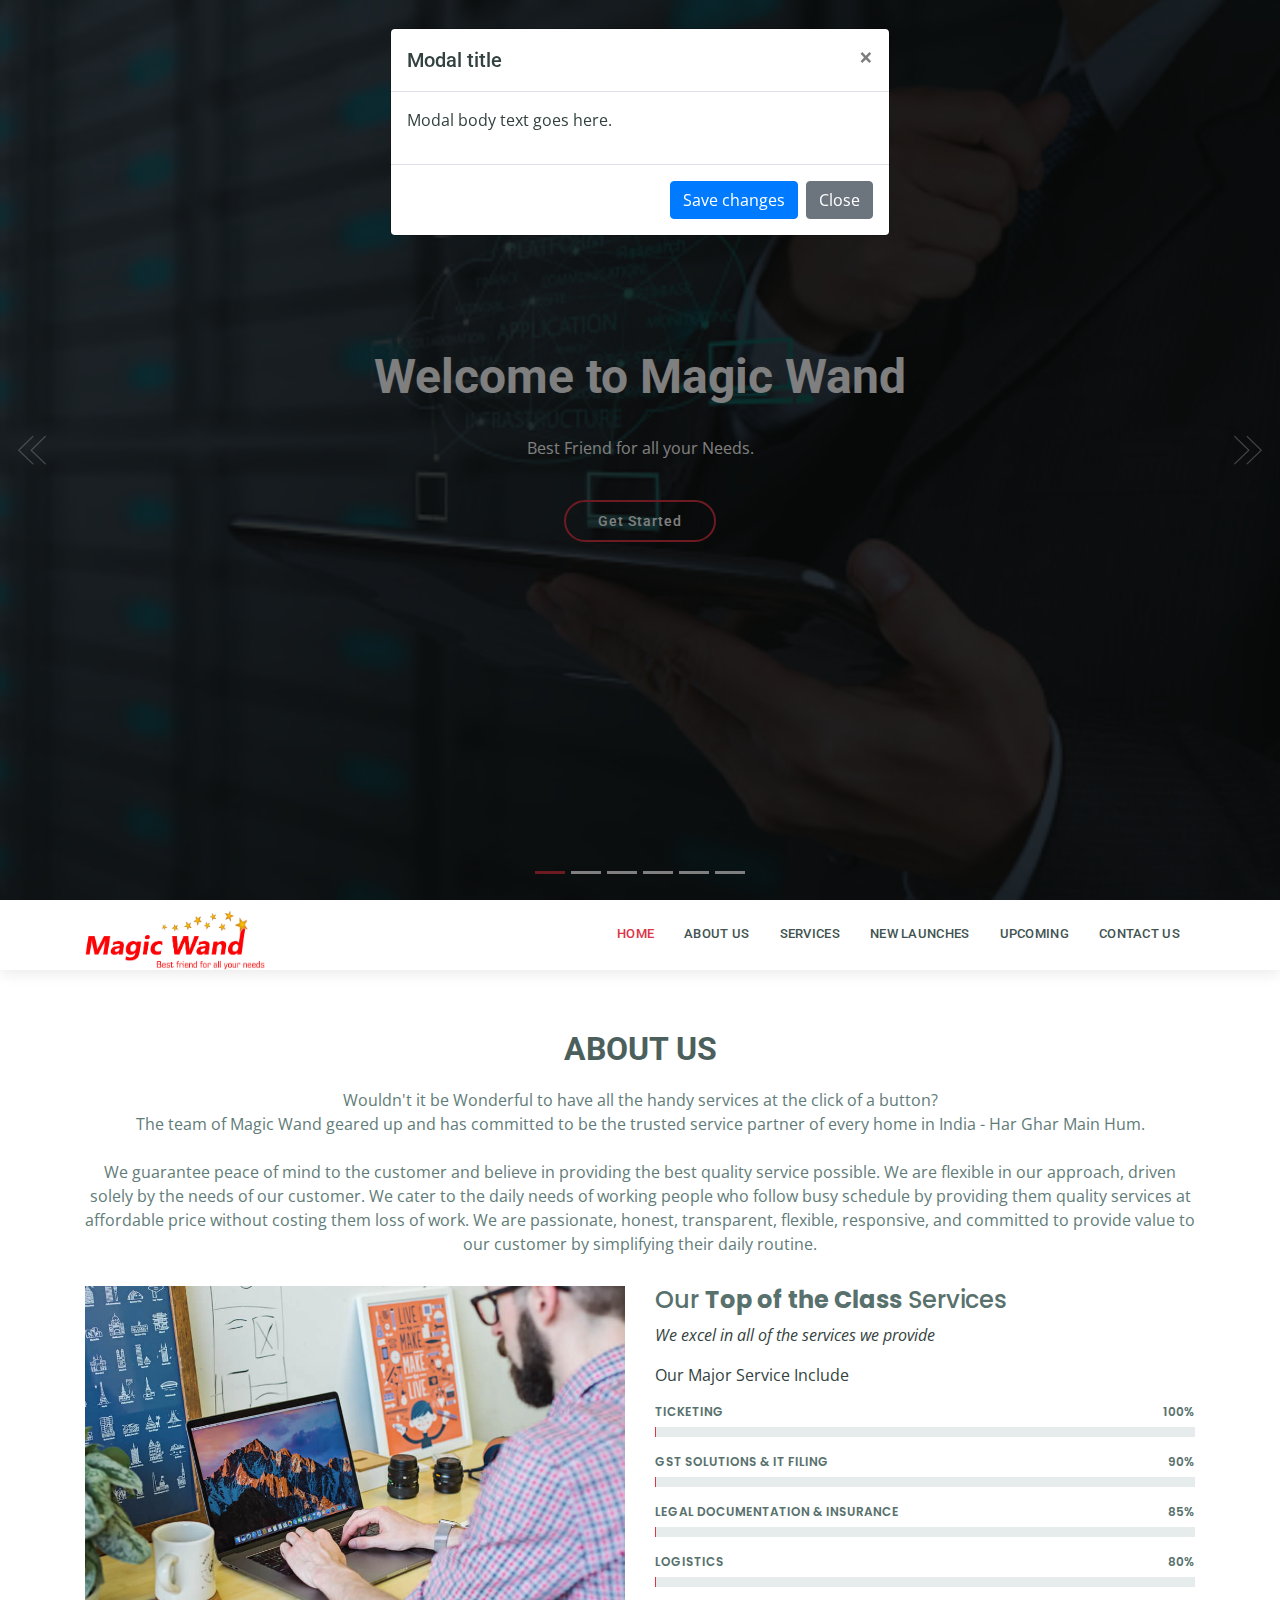
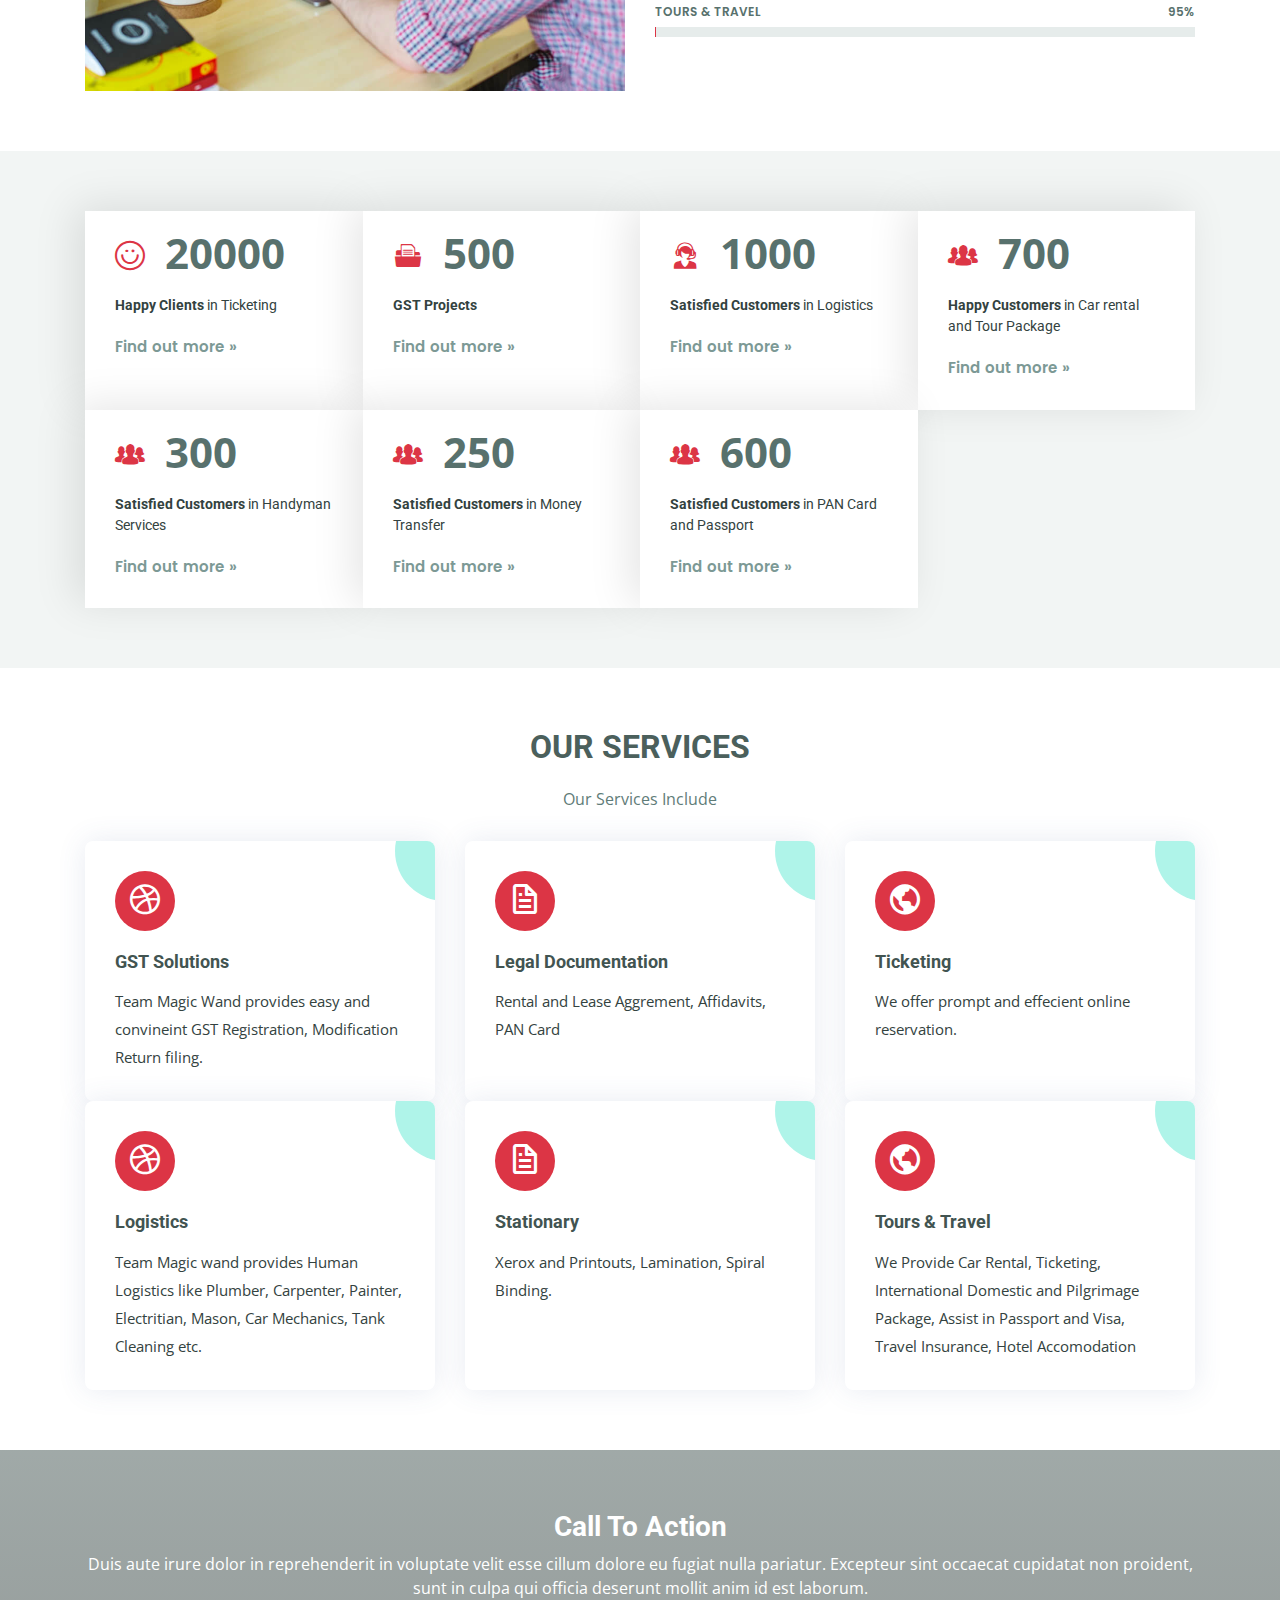
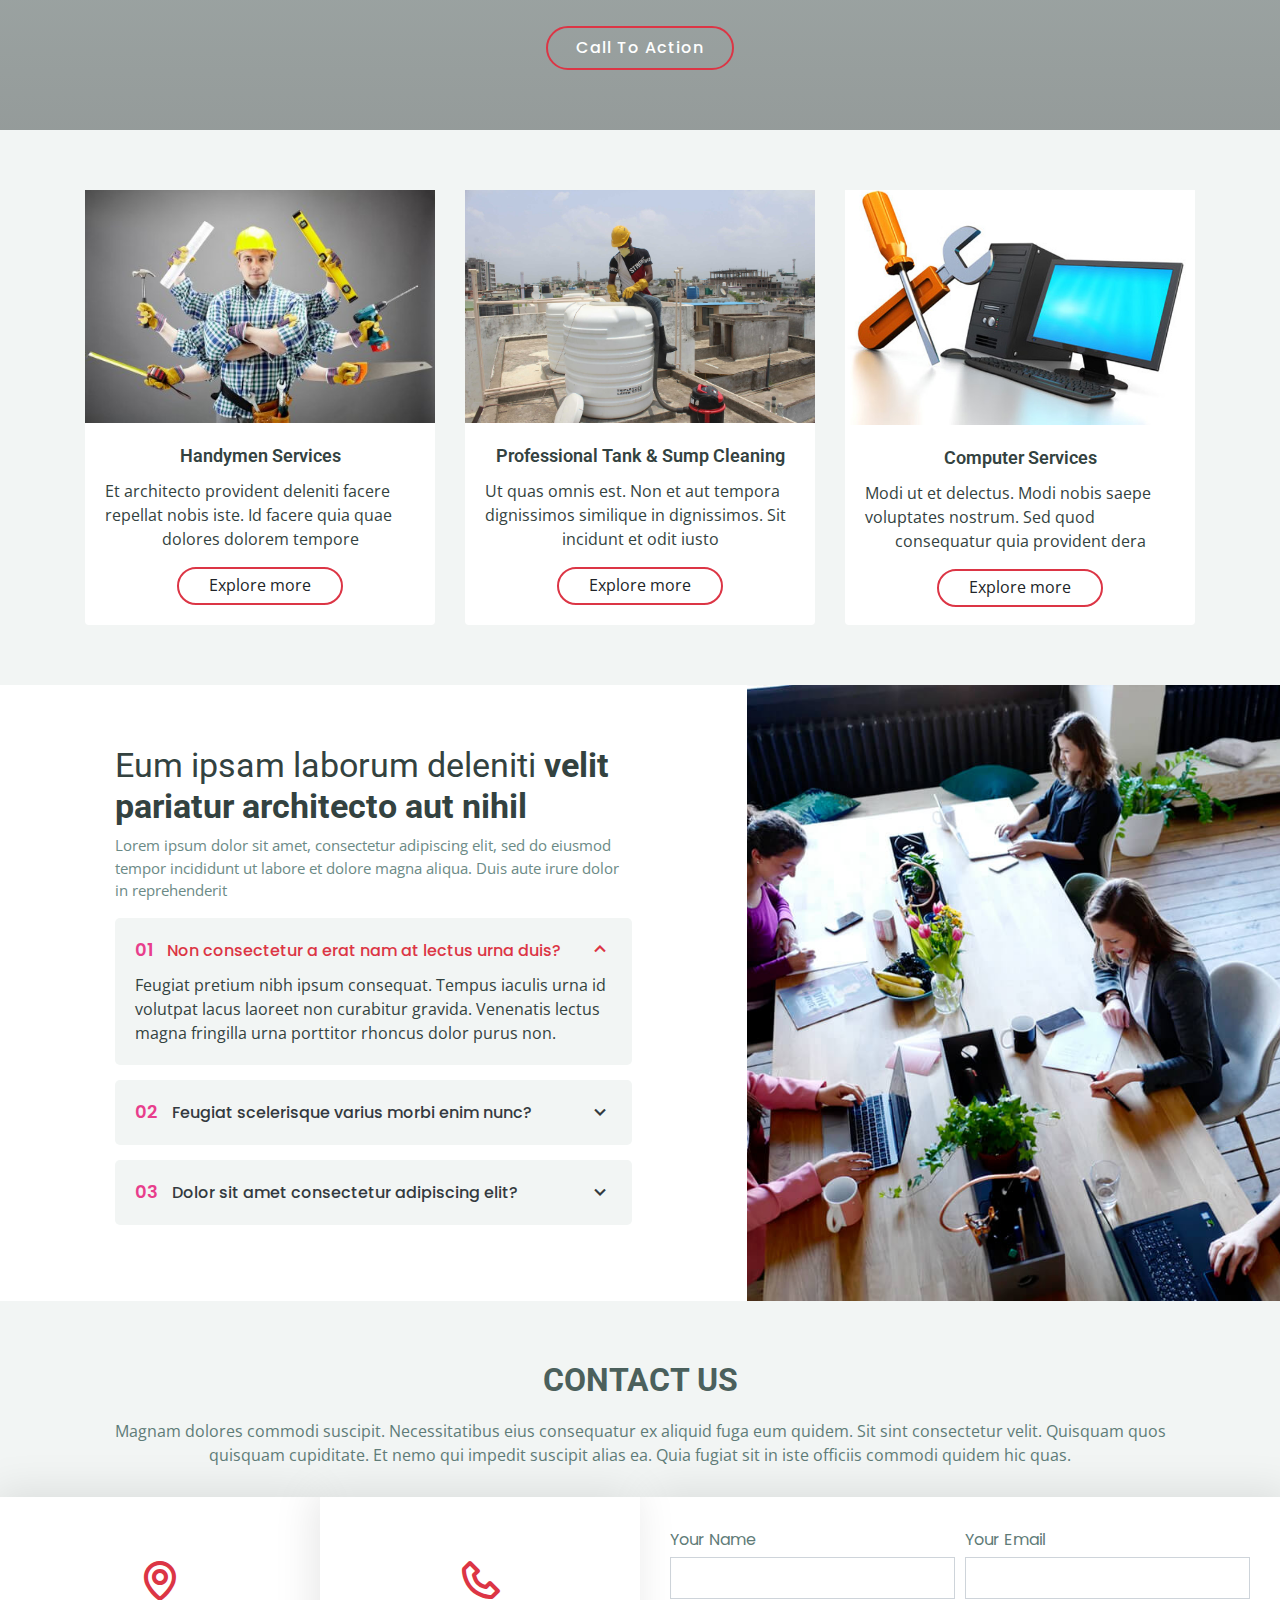
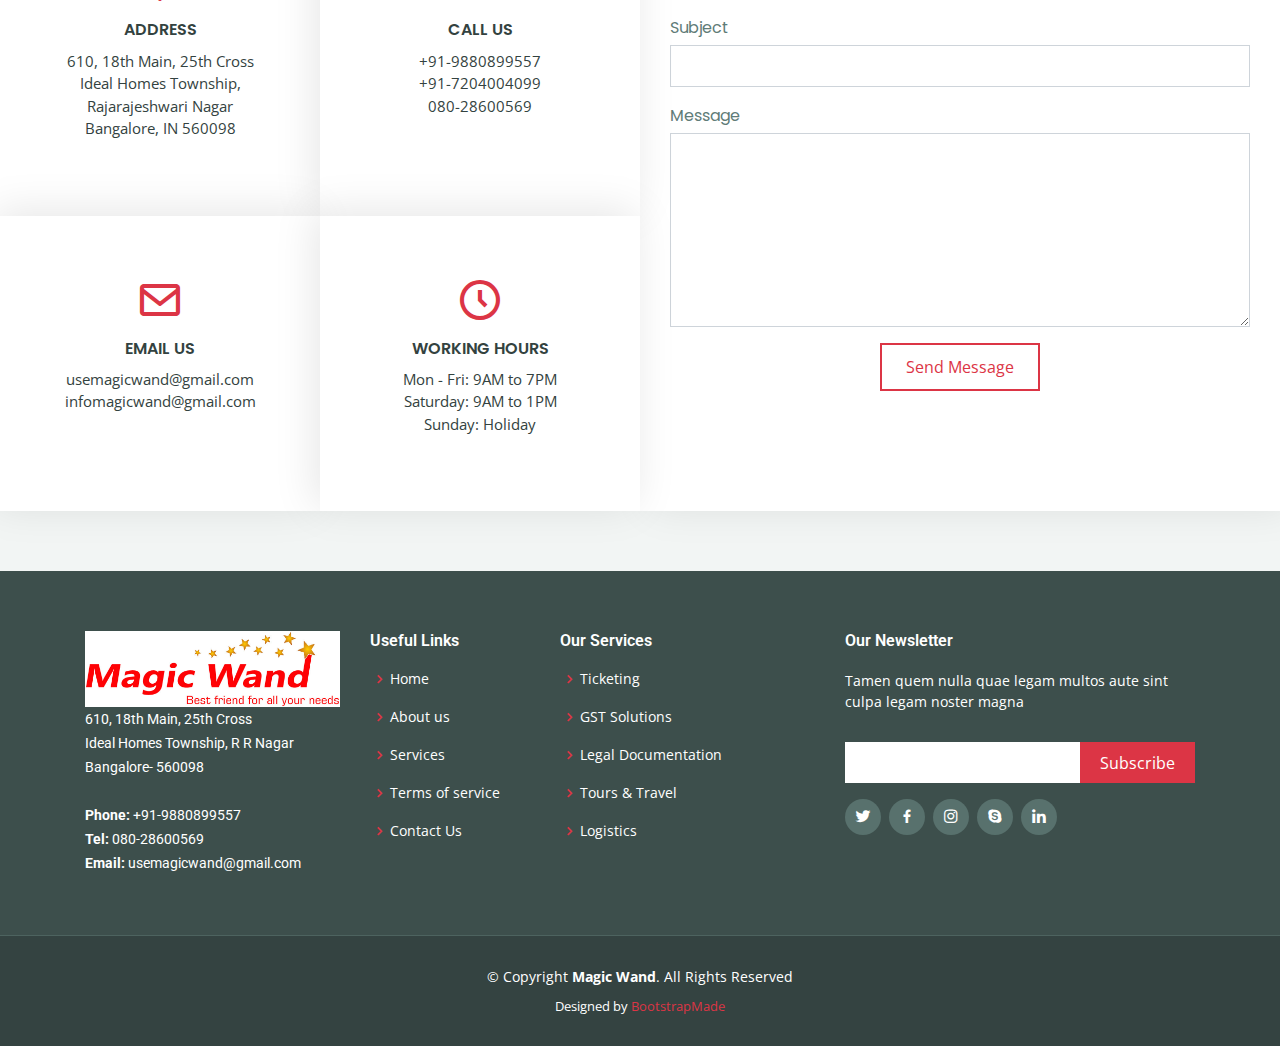
<file: index.html>
<!DOCTYPE html>
<html lang="en">

<head>
  <meta charset="utf-8">
  <meta content="width=device-width, initial-scale=1.0" name="viewport">

  <title>Magic Wand - Index</title>
  <meta content="" name="descriptison">
  <meta content="" name="keywords">

  <!-- Favicons -->
  <link href="assets/img/mw-logo-icon.png" rel="icon">
  <link href="assets/img/mw-logo-icon.png" rel="apple-touch-icon">

  <!-- Google Fonts -->
  <link href="https://fonts.googleapis.com/css?family=Open+Sans:300,300i,400,400i,600,600i,700,700i|Roboto:300,300i,400,400i,500,500i,700,700i|Poppins:300,300i,400,400i,500,500i,600,600i,700,700i" rel="stylesheet">

  <!-- Vendor CSS Files -->
  <link href="assets/vendor/bootstrap/css/bootstrap.min.css" rel="stylesheet">
  <link href="assets/vendor/icofont/icofont.min.css" rel="stylesheet">
  <link href="assets/vendor/boxicons/css/boxicons.min.css" rel="stylesheet">
  <link href="assets/vendor/animate.css/animate.min.css" rel="stylesheet">
  <link href="assets/vendor/venobox/venobox.css" rel="stylesheet">

  <!-- Template Main CSS File -->
  <link href="assets/css/style.css" rel="stylesheet">

  <!-- =======================================================
  * Template Name: Shuffle - v2.0.0
  * Template URL: https://bootstrapmade.com/bootstrap-3-one-page-template-free-shuffle/
  * Author: BootstrapMade.com
  * License: https://bootstrapmade.com/license/
  ======================================================== -->
</head>

<body>
      <!--Auto Pop Up-->
      <div class="modal" id="myModal" tabindex="-1" role="dialog">
        <div class="modal-dialog" role="document">
          <div class="modal-content">
            <div class="modal-header">
              <h5 class="modal-title">Modal title</h5>
              <button type="button" class="close" data-dismiss="modal" aria-label="Close">
                <span aria-hidden="true">&times;</span>
              </button>
            </div>
            <div class="modal-body">
              <p>Modal body text goes here.</p>
            </div>
            <div class="modal-footer">
              <button type="button" class="btn btn-primary">Save changes</button>
              <button type="button" class="btn btn-secondary" data-dismiss="modal">Close</button>
            </div>
          </div>
        </div>
      </div>

  <!-- ======= Hero Section ======= -->
  <section id="hero">
    <div class="hero-container">
      <div id="heroCarousel" class="carousel slide carousel-fade" data-ride="carousel">

        <ol class="carousel-indicators" id="hero-carousel-indicators"></ol>

        <div class="carousel-inner" role="listbox">

          <!-- Slide 1 -->
          <div class="carousel-item active">
            <div class="carousel-background"><img src="assets/img/services/service1.jpg" alt=""></div>
            <div class="carousel-container">
              <div class="carousel-content">
                <h2 class="animated fadeInDown">Welcome to <span>Magic Wand</span></h2>
                <p class="animated fadeInUp" color="white">Best Friend for all your Needs.</p>
                <p class="animated fadeInUp">
                   
                  </p>
                <a href="#about" class="btn-get-started animated fadeInUp scrollto">Get Started</a>
              </div>
            </div>
          </div>

          <!-- Slide 2 -->
          <div class="carousel-item">
            <div class="carousel-background"><img src="assets/img/car-rental/car2.jpg" alt=""></div>
            <div class="carousel-container">
              <div class="carousel-content">
                <h2 class="animated fadeInDown">Car Rentals</h2>
                <p class="animated fadeInUp">We provide well experienced and trained chauffeur driven cabs catering to various segments of the Society. 
                  Our fleet consists of Etios, Swift Dezire, Innova, Tempo Traveller and the like. 
                  We also provide high end cars like Mercedes Benz, BMW, Jaguar and Audi. 
                  We specialze in transfers and full day duites for local, Outstation, Marriage and other functions. 
                  We are compitatively priced.</p>
                <a href="#about" class="btn-get-started animated fadeInUp scrollto">Get Started</a>
              </div>
            </div>
          </div>

          <!-- Slide 3 -->
          <div class="carousel-item">
            <div class="carousel-background"><img src="assets/img/ticketing/train2.jpg" alt=""></div>
            <div class="carousel-container">
              <div class="carousel-content">
                <h2 class="animated fadeInDown">Train Ticketing</h2>
                <p class="animated fadeInUp">
                  We provide prompt online reservation for Railway Booking.</p>
                <a href="#about" class="btn-get-started animated fadeInUp scrollto">Get Started</a>
              </div>
            </div>
          </div>

          <!-- Slide 4 -->
          <div class="carousel-item">
            <div class="carousel-background"><img src="assets/img/ticketing/flight1.jpg" alt=""></div>
            <div class="carousel-container">
              <div class="carousel-content">
                <h2 class="animated fadeInDown">Flight Ticketing</h2>
                <p class="animated fadeInUp">We provide prompt online reservation for Flight Booking 24/7 X 365 days.</p>
                <a href="#about" class="btn-get-started animated fadeInUp scrollto">Get Started</a>
              </div>
            </div>
          </div>

          <!-- Slide 5 -->
          <div class="carousel-item">
            <div class="carousel-background"><img src="assets/img/ticketing/flight1.jpg" alt=""></div>
            <div class="carousel-container">
              <div class="carousel-content">
                <h2 class="animated fadeInDown">Bus Ticketing</h2>
                <p class="animated fadeInUp">We provide prompt online reservation for Bus Booking 24/7 X 365 days.</p>
                <a href="#about" class="btn-get-started animated fadeInUp scrollto">Get Started</a>
              </div>
            </div>
          </div>

          <!-- Slide 6 -->
          <div class="carousel-item">
            <div class="carousel-background"><img src="assets/img/services/gst3.jpg" alt=""></div>
            <div class="carousel-container">
              <div class="carousel-content">
                <h2 class="animated fadeInDown">GST Solutions</h2>
                <p class="animated fadeInUp">We assist in Registration of new GST number, Modification and GST return filing. 
                  We expertise in providing Quick Solutions for GST return filing.
                </p>
                <a href="#about" class="btn-get-started animated fadeInUp scrollto">Get Started</a>
              </div>
            </div>
          </div>

        </div>

        <a class="carousel-control-prev" href="#heroCarousel" role="button" data-slide="prev">
          <span class="carousel-control-prev-icon icofont-thin-double-left" aria-hidden="true"></span>
          <span class="sr-only">Previous</span>
        </a>

        <a class="carousel-control-next" href="#heroCarousel" role="button" data-slide="next">
          <span class="carousel-control-next-icon icofont-thin-double-right" aria-hidden="true"></span>
          <span class="sr-only">Next</span>
        </a>

      </div>
    </div>
  </section><!-- End Hero -->

  <!-- ======= Header ======= -->
  <header id="header">
    <div class="container d-flex">
      <a href="index.html"><img src="assets/img/mw logo.jpg" alt="" width="180px" height="60px"></a>

      <div class="logo mr-auto">
        <!-- <h1 class="text-light"><a href="index.html"><span>Magic Wand</span></a></h1> -->
        <!-- Uncomment below if you prefer to use an image logo -->
        <!-- <a href="index.html"><img src="assets/img/mg_logo.jpg" alt=""></a> -->
      </div>

      <nav class="nav-menu d-none d-lg-block">
        <ul>
          <li class="active"><a href="#header">Home</a></li>
          <li><a href="#about">About Us</a></li>
          <li><a href="#services">Services</a></li>
          <li><a href="#">New Launches</a></li>
          <li><a href="#team">Upcoming</a></li>
          <li><a href="#contact">Contact Us</a></li>

        </ul>
      </nav><!-- .nav-menu -->

    </div>
  </header><!-- End Header -->

  <main id="main">

    <!-- ======= About Us Section ======= -->
    <section id="about" class="about">
      <div class="container">

        <div class="section-title">
          <h2>About Us</h2>
          <p>Wouldn't it be Wonderful to have all the handy services at the click of a button?</p>
          <p>The team of Magic Wand geared up and has committed to be the trusted service partner of every home in India - Har Ghar Main Hum.</p><br>
          <p>We guarantee peace of mind to the customer and believe in providing the best quality service possible. We are flexible in our approach, driven solely by the needs of our customer. We cater to the daily needs of working people who follow busy schedule by providing them quality services at affordable price without costing them loss of work. We are passionate, honest, transparent, flexible, responsive, and committed to provide value to our customer by simplifying their daily routine.</p>
        </div>

        <div class="row">
          <div class="col-lg-6">
            <img src="assets/img/about.jpg" class="img-fluid" alt="">
          </div>
          <div class="col-lg-6 pt-4 pt-lg-0 content">
            <h3>Our <strong>Top of the Class</strong> Services</h3>
            <p class="font-italic">
              We excel in all of the services we provide
            </p>
            <p>
              Our Major Service Include
            </p>

            <div class="skills-content">

              <div class="progress">
                <span class="skill">Ticketing <i class="val">100%</i></span>
                <div class="progress-bar-wrap">
                  <div class="progress-bar" role="progressbar" aria-valuenow="100" aria-valuemin="0" aria-valuemax="100"></div>
                </div>
              </div>

              <div class="progress">
                <span class="skill">GST Solutions & IT Filing <i class="val">90%</i></span>
                <div class="progress-bar-wrap">
                  <div class="progress-bar" role="progressbar" aria-valuenow="90" aria-valuemin="0" aria-valuemax="100"></div>
                </div>
              </div>

              <div class="progress">
                <span class="skill">Legal Documentation & Insurance <i class="val">85%</i></span>
                <div class="progress-bar-wrap">
                  <div class="progress-bar" role="progressbar" aria-valuenow="85" aria-valuemin="0" aria-valuemax="100"></div>
                </div>
              </div>

              <div class="progress">
                <span class="skill">Logistics <i class="val">80%</i></span>
                <div class="progress-bar-wrap">
                  <div class="progress-bar" role="progressbar" aria-valuenow="80" aria-valuemin="0" aria-valuemax="100"></div>
                </div>
              </div>

              <div class="progress">
                <span class="skill">Tours & Travel <i class="val">95%</i></span>
                <div class="progress-bar-wrap">
                  <div class="progress-bar" role="progressbar" aria-valuenow="95" aria-valuemin="0" aria-valuemax="100"></div>
                </div>
              </div>

            </div>

          </div>
        </div>

      </div>
    </section><!-- End About Us Section -->

    <!-- ======= Counts Section ======= -->
    <section class="counts section-bg">
      <div class="container">

        <div class="row no-gutters">

          <div class="col-lg-3 col-md-6 d-md-flex align-items-md-stretch">
            <div class="count-box">
              <i class="icofont-simple-smile"></i>
              <span data-toggle="counter-up">20000</span>
              <p><strong>Happy Clients</strong> in Ticketing</p>
              <a href="#">Find out more &raquo;</a>
            </div>
          </div>

          <div class="col-lg-3 col-md-6 d-md-flex align-items-md-stretch">
            <div class="count-box">
              <i class="icofont-document-folder"></i>
              <span data-toggle="counter-up">500</span>
              <p><strong>GST Projects</strong> </p>
              <a href="#">Find out more &raquo;</a>
            </div>
          </div>

          <div class="col-lg-3 col-md-6 d-md-flex align-items-md-stretch">
            <div class="count-box">
              <i class="icofont-live-support"></i>
              <span data-toggle="counter-up">1000</span>
              <p><strong>Satisfied Customers</strong> in Logistics</p>
              <a href="#">Find out more &raquo;</a>
            </div>
          </div>

          <div class="col-lg-3 col-md-6 d-md-flex align-items-md-stretch">
            <div class="count-box">
              <i class="icofont-users-alt-5"></i>
              <span data-toggle="counter-up">700</span>
              <p><strong>Happy Customers</strong> in Car rental and Tour Package</p>
              <a href="#">Find out more &raquo;</a>
            </div>
          </div>

          <div class="col-lg-3 col-md-6 d-md-flex align-items-md-stretch">
            <div class="count-box">
              <i class="icofont-users-alt-5"></i>
              <span data-toggle="counter-up">300</span>
              <p><strong>Satisfied Customers</strong> in Handyman Services</p>
              <a href="#">Find out more &raquo;</a>
            </div>
          </div>

          <div class="col-lg-3 col-md-6 d-md-flex align-items-md-stretch">
            <div class="count-box">
              <i class="icofont-users-alt-5"></i>
              <span data-toggle="counter-up">250</span>
              <p><strong>Satisfied Customers</strong> in Money Transfer</p>
              <a href="#">Find out more &raquo;</a>
            </div>
          </div>

          <div class="col-lg-3 col-md-6 d-md-flex align-items-md-stretch">
            <div class="count-box">
              <i class="icofont-users-alt-5"></i>
              <span data-toggle="counter-up">600</span>
              <p><strong>Satisfied Customers</strong> in PAN Card and Passport</p>
              <a href="#">Find out more &raquo;</a>
            </div>
          </div>

        </div>

      </div>
    </section><!-- End Counts Section -->





    <!-- ======= Our Services Section ======= -->
    <section id="services" class="services">
      <div class="container">

        <div class="section-title">
          <h2>Our Services</h2>
          <p>Our Services Include</p>
        </div>

        <div class="row">
          <div class="col-md-6 col-lg-4 d-flex align-items-stretch mb-6 mb-lg-0">
            <div class="icon-box">
              <div class="icon"><i class="bx bxl-dribbble"></i></div>
              <h4 class="title"><a href="">GST Solutions</a></h4>
              <p class="description">
                Team Magic Wand provides easy and convineint GST Registration, Modification Return filing.
              </p>
            </div>
          </div>

          <div class="col-md-6 col-lg-4 d-flex align-items-stretch mb-6 mb-lg-0">
            <div class="icon-box">
              <div class="icon"><i class="bx bx-file"></i></div>
              <h4 class="title"><a href="">Legal Documentation</a></h4>
              <p class="description">
                Rental and Lease Aggrement, Affidavits, PAN Card
              </p>
            </div>
          </div>

          <!-- <div class="col-md-6 col-lg-4 d-flex align-items-stretch mb-6 mb-lg-0">
            <div class="icon-box">
              <div class="icon"><i class="bx bx-tachometer"></i></div>
              <h4 class="title"><a href="">Magni Dolores</a></h4>
              <p class="description">Excepteur sint occaecat cupidatat non proident, sunt in culpa qui officia</p>
            </div>
          </div> -->

          <div class="col-md-6 col-lg-4 d-flex align-items-stretch mb-6 mb-lg-0">
            <div class="icon-box">
              <div class="icon"><i class="bx bx-world"></i></div>
              <h4 class="title"><a href="">Ticketing</a></h4>
              <p class="description">
                We offer prompt and effecient online reservation.  
              </p>
            </div>
          </div>
          <!--    -->
          <div class="col-md-6 col-lg-4 d-flex align-items-stretch mb-6 mb-lg-0">
            <div class="icon-box">
              <div class="icon"><i class="bx bxl-dribbble"></i></div>
              <h4 class="title"><a href="">Logistics</a></h4>
              <p class="description">
                Team Magic wand provides Human Logistics like
                Plumber, Carpenter, Painter, Electritian, Mason, Car Mechanics, Tank Cleaning etc.  
              </p>
            </div>
          </div>

          <div class="col-md-6 col-lg-4 d-flex align-items-stretch mb-6 mb-lg-0">
            <div class="icon-box">
              <div class="icon"><i class="bx bx-file"></i></div>
              <h4 class="title"><a href="">Stationary</a></h4>
              <p class="description">
                Xerox and Printouts, Lamination, Spiral Binding.
              </p>
            </div>
          </div>

          <div class="col-md-6 col-lg-4 d-flex align-items-stretch mb-6 mb-lg-0">
            <div class="icon-box">
              <div class="icon"><i class="bx bx-world"></i></div>
              <h4 class="title"><a href="">Tours & Travel</a></h4>
              <p class="description">
                We Provide Car Rental, Ticketing, International Domestic and Pilgrimage Package, Assist in Passport and Visa, Travel Insurance, Hotel Accomodation   
              </p>
            </div>
          </div>

        </div>

      </div>
    </section><!-- End Our Services Section -->

    <!-- ======= Cta Section ======= -->
    <section class="cta">
      <div class="container">

        <div class="text-center">
          <h3>Call To Action</h3>
          <p> Duis aute irure dolor in reprehenderit in voluptate velit esse cillum dolore eu fugiat nulla pariatur. Excepteur sint occaecat cupidatat non proident, sunt in culpa qui officia deserunt mollit anim id est laborum.</p>
          <a class="cta-btn" href="#">Call To Action</a>
        </div>

      </div>
    </section><!-- End Cta Section -->

    <!-- ======= More Services Section ======= -->
    <section class="more-services section-bg">
      <div class="container">

        <div class="row">
          <div class="col-lg-4 col-md-6 d-flex align-items-stretch mb-5 mb-lg-0">
            <div class="card">
              <img src="assets/img/services/handyman-services.jpg" class="card-img-top" alt="...">
              <div class="card-body">
                <h5 class="card-title"><a href="">Handymen Services</a></h5>
                <p class="card-text">Et architecto provident deleniti facere repellat nobis iste. Id facere quia quae dolores dolorem tempore</p>
                <a href="#" class="btn">Explore more</a>
              </div>
            </div>
          </div>
          <div class="col-lg-4 col-md-6 d-flex align-items-stretch mb-5 mb-lg-0">
            <div class="card">
              <img src="assets/img/services/tank-cleaning1.jpg" class="card-img-top" alt="...">
              <div class="card-body">
                <h5 class="card-title"><a href="">Professional Tank & Sump Cleaning</a></h5>
                <p class="card-text">Ut quas omnis est. Non et aut tempora dignissimos similique in dignissimos. Sit incidunt et odit iusto</p>
                <a href="#" class="btn">Explore more</a>
              </div>
            </div>
          </div>
          <div class="col-lg-4 col-md-6 d-flex align-items-stretch mb-5 mb-lg-0">
            <div class="card">
              <img src="assets/img/services/computer-service1.jpg" height="54%" class="card-img-top" alt="...">
              <div class="card-body">
                <h5 class="card-title"><a href="">Computer Services</a></h5>
                <p class="card-text">Modi ut et delectus. Modi nobis saepe voluptates nostrum. Sed quod consequatur quia provident dera</p>
                <a href="#" class="btn">Explore more</a>
              </div>
            </div>
          </div>
        </div>

      </div>
    </section><!-- End More Services Section -->

    <!-- ======= Info Box Section ======= -->
    <section class="info-box py-0">
      <div class="container-fluid">

        <div class="row">

          <div class="col-lg-7 d-flex flex-column justify-content-center align-items-stretch  order-2 order-lg-1">

            <div class="content">
              <h3>Eum ipsam laborum deleniti <strong>velit pariatur architecto aut nihil</strong></h3>
              <p>
                Lorem ipsum dolor sit amet, consectetur adipiscing elit, sed do eiusmod tempor incididunt ut labore et dolore magna aliqua. Duis aute irure dolor in reprehenderit
              </p>
            </div>

            <div class="accordion-list">
              <ul>
                <li>
                  <a data-toggle="collapse" class="collapse" href="#accordion-list-1"><span>01</span> Non consectetur a erat nam at lectus urna duis? <i class="bx bx-chevron-down icon-show"></i><i class="bx bx-chevron-up icon-close"></i></a>
                  <div id="accordion-list-1" class="collapse show" data-parent=".accordion-list">
                    <p>
                      Feugiat pretium nibh ipsum consequat. Tempus iaculis urna id volutpat lacus laoreet non curabitur gravida. Venenatis lectus magna fringilla urna porttitor rhoncus dolor purus non.
                    </p>
                  </div>
                </li>

                <li>
                  <a data-toggle="collapse" href="#accordion-list-2" class="collapsed"><span>02</span> Feugiat scelerisque varius morbi enim nunc? <i class="bx bx-chevron-down icon-show"></i><i class="bx bx-chevron-up icon-close"></i></a>
                  <div id="accordion-list-2" class="collapse" data-parent=".accordion-list">
                    <p>
                      Dolor sit amet consectetur adipiscing elit pellentesque habitant morbi. Id interdum velit laoreet id donec ultrices. Fringilla phasellus faucibus scelerisque eleifend donec pretium. Est pellentesque elit ullamcorper dignissim. Mauris ultrices eros in cursus turpis massa tincidunt dui.
                    </p>
                  </div>
                </li>

                <li>
                  <a data-toggle="collapse" href="#accordion-list-3" class="collapsed"><span>03</span> Dolor sit amet consectetur adipiscing elit? <i class="bx bx-chevron-down icon-show"></i><i class="bx bx-chevron-up icon-close"></i></a>
                  <div id="accordion-list-3" class="collapse" data-parent=".accordion-list">
                    <p>
                      Eleifend mi in nulla posuere sollicitudin aliquam ultrices sagittis orci. Faucibus pulvinar elementum integer enim. Sem nulla pharetra diam sit amet nisl suscipit. Rutrum tellus pellentesque eu tincidunt. Lectus urna duis convallis convallis tellus. Urna molestie at elementum eu facilisis sed odio morbi quis
                    </p>
                  </div>
                </li>

              </ul>
            </div>

          </div>

          <div class="col-lg-5 align-items-stretch order-1 order-lg-2 img" style="background-image: url(assets/img/info-box.jpg);">&nbsp;</div>
        </div>

      </div>
    </section><!-- End Info Box Section -->

    <!-- ======= Our Portfolio Section ======= -->
    <!--
    <section id="portfolio" class="portfolio section-bg">
      <div class="container">

        <div class="section-title">
          <h2>Our Portfolio</h2>
          <p>Magnam dolores commodi suscipit. Necessitatibus eius consequatur ex aliquid fuga eum quidem. Sit sint consectetur velit. Quisquam quos quisquam cupiditate. Et nemo qui impedit suscipit alias ea. Quia fugiat sit in iste officiis commodi quidem hic quas.</p>
        </div>

        <div class="row">
          <div class="col-lg-12 d-flex justify-content-center">
            <ul id="portfolio-flters">
              <li data-filter="*" class="filter-active">All</li>
              <li data-filter=".filter-app">App</li>
              <li data-filter=".filter-card">Card</li>
              <li data-filter=".filter-web">Web</li>
            </ul>
          </div>
        </div>

        <div class="row portfolio-container">

          <div class="col-lg-4 col-md-6 portfolio-item filter-app">
            <div class="portfolio-wrap">
              <img src="assets/img/portfolio/portfolio-1.jpg" class="img-fluid" alt="">
              <div class="portfolio-info">
                <h4>App 1</h4>
                <p>App</p>
              </div>
              <div class="portfolio-links">
                <a href="assets/img/portfolio/portfolio-1.jpg" data-gall="portfolioGallery" class="venobox" title="App 1"><i class="bx bx-plus"></i></a>
                <a href="#" title="More Details"><i class="bx bx-link"></i></a>
              </div>
            </div>
          </div>

          <div class="col-lg-4 col-md-6 portfolio-item filter-web">
            <div class="portfolio-wrap">
              <img src="assets/img/portfolio/portfolio-2.jpg" class="img-fluid" alt="">
              <div class="portfolio-info">
                <h4>Web 3</h4>
                <p>Web</p>
              </div>
              <div class="portfolio-links">
                <a href="assets/img/portfolio/portfolio-2.jpg" data-gall="portfolioGallery" class="venobox" title="Web 3"><i class="bx bx-plus"></i></a>
                <a href="#" title="More Details"><i class="bx bx-link"></i></a>
              </div>
            </div>
          </div>

          <div class="col-lg-4 col-md-6 portfolio-item filter-app">
            <div class="portfolio-wrap">
              <img src="assets/img/portfolio/portfolio-3.jpg" class="img-fluid" alt="">
              <div class="portfolio-info">
                <h4>App 2</h4>
                <p>App</p>
              </div>
              <div class="portfolio-links">
                <a href="assets/img/portfolio/portfolio-3.jpg" data-gall="portfolioGallery" class="venobox" title="App 2"><i class="bx bx-plus"></i></a>
                <a href="#" title="More Details"><i class="bx bx-link"></i></a>
              </div>
            </div>
          </div>

          <div class="col-lg-4 col-md-6 portfolio-item filter-card">
            <div class="portfolio-wrap">
              <img src="assets/img/portfolio/portfolio-4.jpg" class="img-fluid" alt="">
              <div class="portfolio-info">
                <h4>Card 2</h4>
                <p>Card</p>
              </div>
              <div class="portfolio-links">
                <a href="assets/img/portfolio/portfolio-4.jpg" data-gall="portfolioGallery" class="venobox" title="Card 2"><i class="bx bx-plus"></i></a>
                <a href="#" title="More Details"><i class="bx bx-link"></i></a>
              </div>
            </div>
          </div>

          <div class="col-lg-4 col-md-6 portfolio-item filter-web">
            <div class="portfolio-wrap">
              <img src="assets/img/portfolio/portfolio-5.jpg" class="img-fluid" alt="">
              <div class="portfolio-info">
                <h4>Web 2</h4>
                <p>Web</p>
              </div>
              <div class="portfolio-links">
                <a href="assets/img/portfolio/portfolio-5.jpg" data-gall="portfolioGallery" class="venobox" title="Web 2"><i class="bx bx-plus"></i></a>
                <a href="#" title="More Details"><i class="bx bx-link"></i></a>
              </div>
            </div>
          </div>

          <div class="col-lg-4 col-md-6 portfolio-item filter-app">
            <div class="portfolio-wrap">
              <img src="assets/img/portfolio/portfolio-6.jpg" class="img-fluid" alt="">
              <div class="portfolio-info">
                <h4>App 3</h4>
                <p>App</p>
              </div>
              <div class="portfolio-links">
                <a href="assets/img/portfolio/portfolio-6.jpg" data-gall="portfolioGallery" class="venobox" title="App 3"><i class="bx bx-plus"></i></a>
                <a href="#" title="More Details"><i class="bx bx-link"></i></a>
              </div>
            </div>
          </div>

          <div class="col-lg-4 col-md-6 portfolio-item filter-card">
            <div class="portfolio-wrap">
              <img src="assets/img/portfolio/portfolio-7.jpg" class="img-fluid" alt="">
              <div class="portfolio-info">
                <h4>Card 1</h4>
                <p>Card</p>
              </div>
              <div class="portfolio-links">
                <a href="assets/img/portfolio/portfolio-7.jpg" data-gall="portfolioGallery" class="venobox" title="Card 1"><i class="bx bx-plus"></i></a>
                <a href="#" title="More Details"><i class="bx bx-link"></i></a>
              </div>
            </div>
          </div>

          <div class="col-lg-4 col-md-6 portfolio-item filter-card">
            <div class="portfolio-wrap">
              <img src="assets/img/portfolio/portfolio-8.jpg" class="img-fluid" alt="">
              <div class="portfolio-info">
                <h4>Card 3</h4>
                <p>Card</p>
              </div>
              <div class="portfolio-links">
                <a href="assets/img/portfolio/portfolio-8.jpg" data-gall="portfolioGallery" class="venobox" title="Card 3"><i class="bx bx-plus"></i></a>
                <a href="#" title="More Details"><i class="bx bx-link"></i></a>
              </div>
            </div>
          </div>

          <div class="col-lg-4 col-md-6 portfolio-item filter-web">
            <div class="portfolio-wrap">
              <img src="assets/img/portfolio/portfolio-9.jpg" class="img-fluid" alt="">
              <div class="portfolio-info">
                <h4>Web 3</h4>
                <p>Web</p>
              </div>
              <div class="portfolio-links">
                <a href="assets/img/portfolio/portfolio-9.jpg" data-gall="portfolioGallery" class="venobox" title="Web 3"><i class="bx bx-plus"></i></a>
                <a href="#" title="More Details"><i class="bx bx-link"></i></a>
              </div>
            </div>
          </div>

        </div>

      </div>
    </section>
  -->
    <!-- End Our Portfolio Section -->

    <!-- ======= Our Team Section ======= -->
    <!--
    <section id="team" class="team">
      <div class="container">

        <div class="section-title">
          <h2>Our Team</h2>
          <p>Magnam dolores commodi suscipit. Necessitatibus eius consequatur ex aliquid fuga eum quidem. Sit sint consectetur velit. Quisquam quos quisquam cupiditate. Et nemo qui impedit suscipit alias ea. Quia fugiat sit in iste officiis commodi quidem hic quas.</p>
        </div>

        <div class="row">

          <div class="col-xl-3 col-lg-4 col-md-6">
            <div class="member">
              <img src="assets/img/team/team-1.jpg" class="img-fluid" alt="">
              <div class="member-info">
                <div class="member-info-content">
                  <h4>Walter White</h4>
                  <span>Chief Executive Officer</span>
                </div>
                <div class="social">
                  <a href=""><i class="icofont-twitter"></i></a>
                  <a href=""><i class="icofont-facebook"></i></a>
                  <a href=""><i class="icofont-instagram"></i></a>
                  <a href=""><i class="icofont-linkedin"></i></a>
                </div>
              </div>
            </div>
          </div>

          <div class="col-xl-3 col-lg-4 col-md-6" data-wow-delay="0.1s">
            <div class="member">
              <img src="assets/img/team/team-2.jpg" class="img-fluid" alt="">
              <div class="member-info">
                <div class="member-info-content">
                  <h4>Sarah Jhonson</h4>
                  <span>Product Manager</span>
                </div>
                <div class="social">
                  <a href=""><i class="icofont-twitter"></i></a>
                  <a href=""><i class="icofont-facebook"></i></a>
                  <a href=""><i class="icofont-instagram"></i></a>
                  <a href=""><i class="icofont-linkedin"></i></a>
                </div>
              </div>
            </div>
          </div>

          <div class="col-xl-3 col-lg-4 col-md-6" data-wow-delay="0.2s">
            <div class="member">
              <img src="assets/img/team/team-3.jpg" class="img-fluid" alt="">
              <div class="member-info">
                <div class="member-info-content">
                  <h4>William Anderson</h4>
                  <span>CTO</span>
                </div>
                <div class="social">
                  <a href=""><i class="icofont-twitter"></i></a>
                  <a href=""><i class="icofont-facebook"></i></a>
                  <a href=""><i class="icofont-instagram"></i></a>
                  <a href=""><i class="icofont-linkedin"></i></a>
                </div>
              </div>
            </div>
          </div>

          <div class="col-xl-3 col-lg-4 col-md-6" data-wow-delay="0.3s">
            <div class="member">
              <img src="assets/img/team/team-4.jpg" class="img-fluid" alt="">
              <div class="member-info">
                <div class="member-info-content">
                  <h4>Amanda Jepson</h4>
                  <span>Accountant</span>
                </div>
                <div class="social">
                  <a href=""><i class="icofont-twitter"></i></a>
                  <a href=""><i class="icofont-facebook"></i></a>
                  <a href=""><i class="icofont-instagram"></i></a>
                  <a href=""><i class="icofont-linkedin"></i></a>
                </div>
              </div>
            </div>
          </div>

        </div>

      </div>
    </section>
  -->
    <!-- End Our Team Section -->

    <!-- ======= Contact Us Section ======= -->
    <section id="contact" class="contact section-bg">

      <div class="container">
        <div class="section-title">
          <h2>Contact Us</h2>
          <p>Magnam dolores commodi suscipit. Necessitatibus eius consequatur ex aliquid fuga eum quidem. Sit sint consectetur velit. Quisquam quos quisquam cupiditate. Et nemo qui impedit suscipit alias ea. Quia fugiat sit in iste officiis commodi quidem hic quas.</p>
        </div>
      </div>

      <div class="container-fluid">

        <div class="row">

          <div class="col-lg-6 d-flex align-items-stretch infos">

            <div class="row">

              <div class="col-lg-6 info d-flex flex-column align-items-stretch">
                <i class="bx bx-map"></i>
                <h4>Address</h4>
                <p>610, 18th Main, 25th Cross<br>
                  Ideal Homes Township,<br>
                  Rajarajeshwari Nagar<br>
                  Bangalore, IN 560098</p>
              </div>
              <div class="col-lg-6 info info-bg d-flex flex-column align-items-stretch">
                <i class="bx bx-phone"></i>
                <h4>Call Us</h4>
                <p>+91-9880899557<br>+91-7204004099<br>080-28600569</p>
              </div>
              <div class="col-lg-6 info info-bg d-flex flex-column align-items-stretch">
                <i class="bx bx-envelope"></i>
                <h4>Email Us</h4>
                <p>usemagicwand@gmail.com<br>infomagicwand@gmail.com</p>
              </div>
              <div class="col-lg-6 info d-flex flex-column align-items-stretch">
                <i class="bx bx-time-five"></i>
                <h4>Working Hours</h4>
                <p>Mon - Fri: 9AM to 7PM<br>Saturday: 9AM to 1PM<br>Sunday: Holiday</p>
              </div>
            </div>

          </div>

          <div class="col-lg-6 d-flex align-items-stretch contact-form-wrap">
            <form action="forms/contact.php" method="post" role="form" class="php-email-form">
              <div class="form-row">
                <div class="col-md-6 form-group">
                  <label for="name">Your Name</label>
                  <input type="text" name="name" class="form-control" id="name" data-rule="minlen:4" data-msg="Please enter at least 4 chars" />
                  <div class="validate"></div>
                </div>
                <div class="col-md-6 form-group">
                  <label for="email">Your Email</label>
                  <input type="email" class="form-control" name="email" id="email" data-rule="email" data-msg="Please enter a valid email" />
                  <div class="validate"></div>
                </div>
              </div>
              <div class="form-group">
                <label for="subject">Subject</label>
                <input type="text" class="form-control" name="subject" id="subject" data-rule="minlen:4" data-msg="Please enter at least 8 chars of subject" />
                <div class="validate"></div>
              </div>
              <div class="form-group">
                <label for="message">Message</label>
                <textarea class="form-control" name="message" rows="8" data-rule="required" data-msg="Please write something for us"></textarea>
                <div class="validate"></div>
              </div>
              <div class="mb-3">
                <div class="loading">Loading</div>
                <div class="error-message"></div>
                <div class="sent-message">Your message has been sent. Thank you!</div>
              </div>
              <div class="text-center"><button type="submit">Send Message</button></div>
            </form>
          </div>

        </div>

      </div>
    </section><!-- End Contact Us Section -->

  </main><!-- End #main -->

  <!-- ======= Footer ======= -->
  <footer id="footer">
    <div class="footer-top">
      <div class="container">
        <div class="row">

          <div class="col-lg-3 col-md-6 footer-info">
            <p><img src="/assets/img/mw logo.jpg" alt="" width="100%" height="30%"></p>
            <p>
              610, 18th Main, 25th Cross <br>
              Ideal Homes Township, R R Nagar<br>
              Bangalore- 560098<br><br>
              <strong>Phone:</strong> +91-9880899557<br>
              <strong>Tel:</strong> 080-28600569<br>
              <strong>Email:</strong> usemagicwand@gmail.com<br>
            </p>
            
          </div>

          <div class="col-lg-2 col-md-6 footer-links">
            <h4>Useful Links</h4>
            <ul>
              <li><i class="bx bx-chevron-right"></i> <a href="#">Home</a></li>
              <li><i class="bx bx-chevron-right"></i> <a href="#">About us</a></li>
              <li><i class="bx bx-chevron-right"></i> <a href="#">Services</a></li>
              <li><i class="bx bx-chevron-right"></i> <a href="#">Terms of service</a></li>
              <li><i class="bx bx-chevron-right"></i> <a href="#">Contact Us</a></li>
            </ul>
          </div>

          <div class="col-lg-3 col-md-6 footer-links">
            <h4>Our Services</h4>
            <ul>
              <li><i class="bx bx-chevron-right"></i> <a href="#">Ticketing</a></li>
              <li><i class="bx bx-chevron-right"></i> <a href="#">GST Solutions</a></li>
              <li><i class="bx bx-chevron-right"></i> <a href="#">Legal Documentation</a></li>
              <li><i class="bx bx-chevron-right"></i> <a href="#">Tours & Travel</a></li>
              <li><i class="bx bx-chevron-right"></i> <a href="#">Logistics</a></li>
            </ul>
          </div>

          <div class="col-lg-4 col-md-6 footer-newsletter">
            <h4>Our Newsletter</h4>
            <p>Tamen quem nulla quae legam multos aute sint culpa legam noster magna</p>
            <form action="" method="post">
              <input type="email" name="email"><input type="submit" value="Subscribe">
            </form>
            <div class="social-links mt-3">
              <a href="#" class="twitter"><i class="bx bxl-twitter"></i></a>
              <a href="#" class="facebook"><i class="bx bxl-facebook"></i></a>
              <a href="#" class="instagram"><i class="bx bxl-instagram"></i></a>
              <a href="#" class="google-plus"><i class="bx bxl-skype"></i></a>
              <a href="#" class="linkedin"><i class="bx bxl-linkedin"></i></a>
            </div>
          </div>

        </div>
      </div>
    </div>

    <div class="container">
      <div class="copyright">
        &copy; Copyright <strong><span>Magic Wand</span></strong>. All Rights Reserved
      </div>
      <div class="credits">
        <!-- All the links in the footer should remain intact. -->
        <!-- You can delete the links only if you purchased the pro version. -->
        <!-- Licensing information: https://bootstrapmade.com/license/ -->
        <!-- Purchase the pro version with working PHP/AJAX contact form: https://bootstrapmade.com/bootstrap-3-one-page-template-free-shuffle/ -->
        Designed by <a href="https://bootstrapmade.com/">BootstrapMade</a>
      </div>
    </div>
  </footer><!-- End Footer -->

  <a href="#" class="back-to-top"><i class="icofont-simple-up"></i></a>

  <!-- Vendor JS Files -->
  <script src="assets/vendor/jquery/jquery.min.js"></script>
  <script src="assets/vendor/bootstrap/js/bootstrap.bundle.min.js"></script>
  <script src="assets/vendor/jquery.easing/jquery.easing.min.js"></script>
  <script src="assets/vendor/php-email-form/validate.js"></script>
  <script src="assets/vendor/jquery-sticky/jquery.sticky.js"></script>
  <script src="assets/vendor/waypoints/jquery.waypoints.min.js"></script>
  <script src="assets/vendor/counterup/counterup.min.js"></script>
  <script src="assets/vendor/isotope-layout/isotope.pkgd.min.js"></script>
  <script src="assets/vendor/venobox/venobox.min.js"></script>

  <!-- Template Main JS File -->
  <script src="assets/js/main.js"></script>
  <script type="text/javascript">
    $(window).on('load',function(){
        $('#myModal').modal('show');
    });
</script>

</body>

</html>
</file>
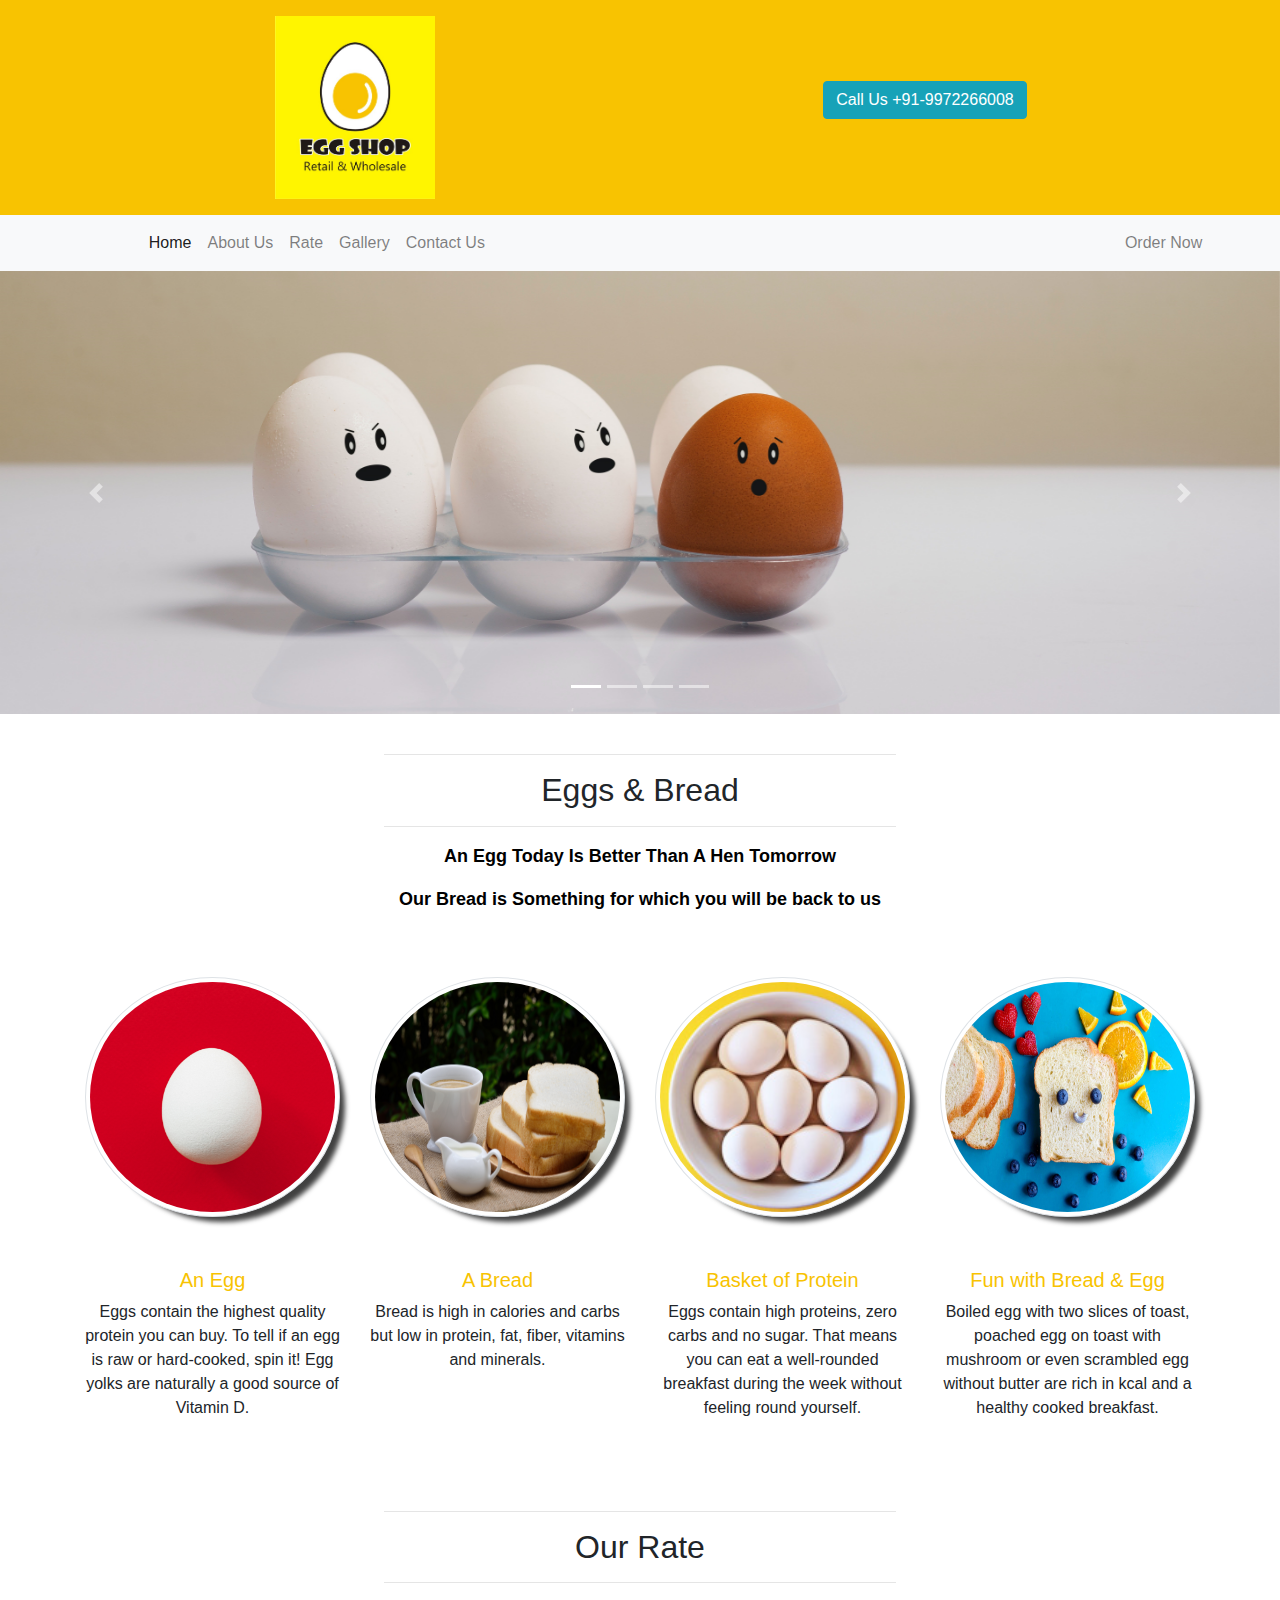
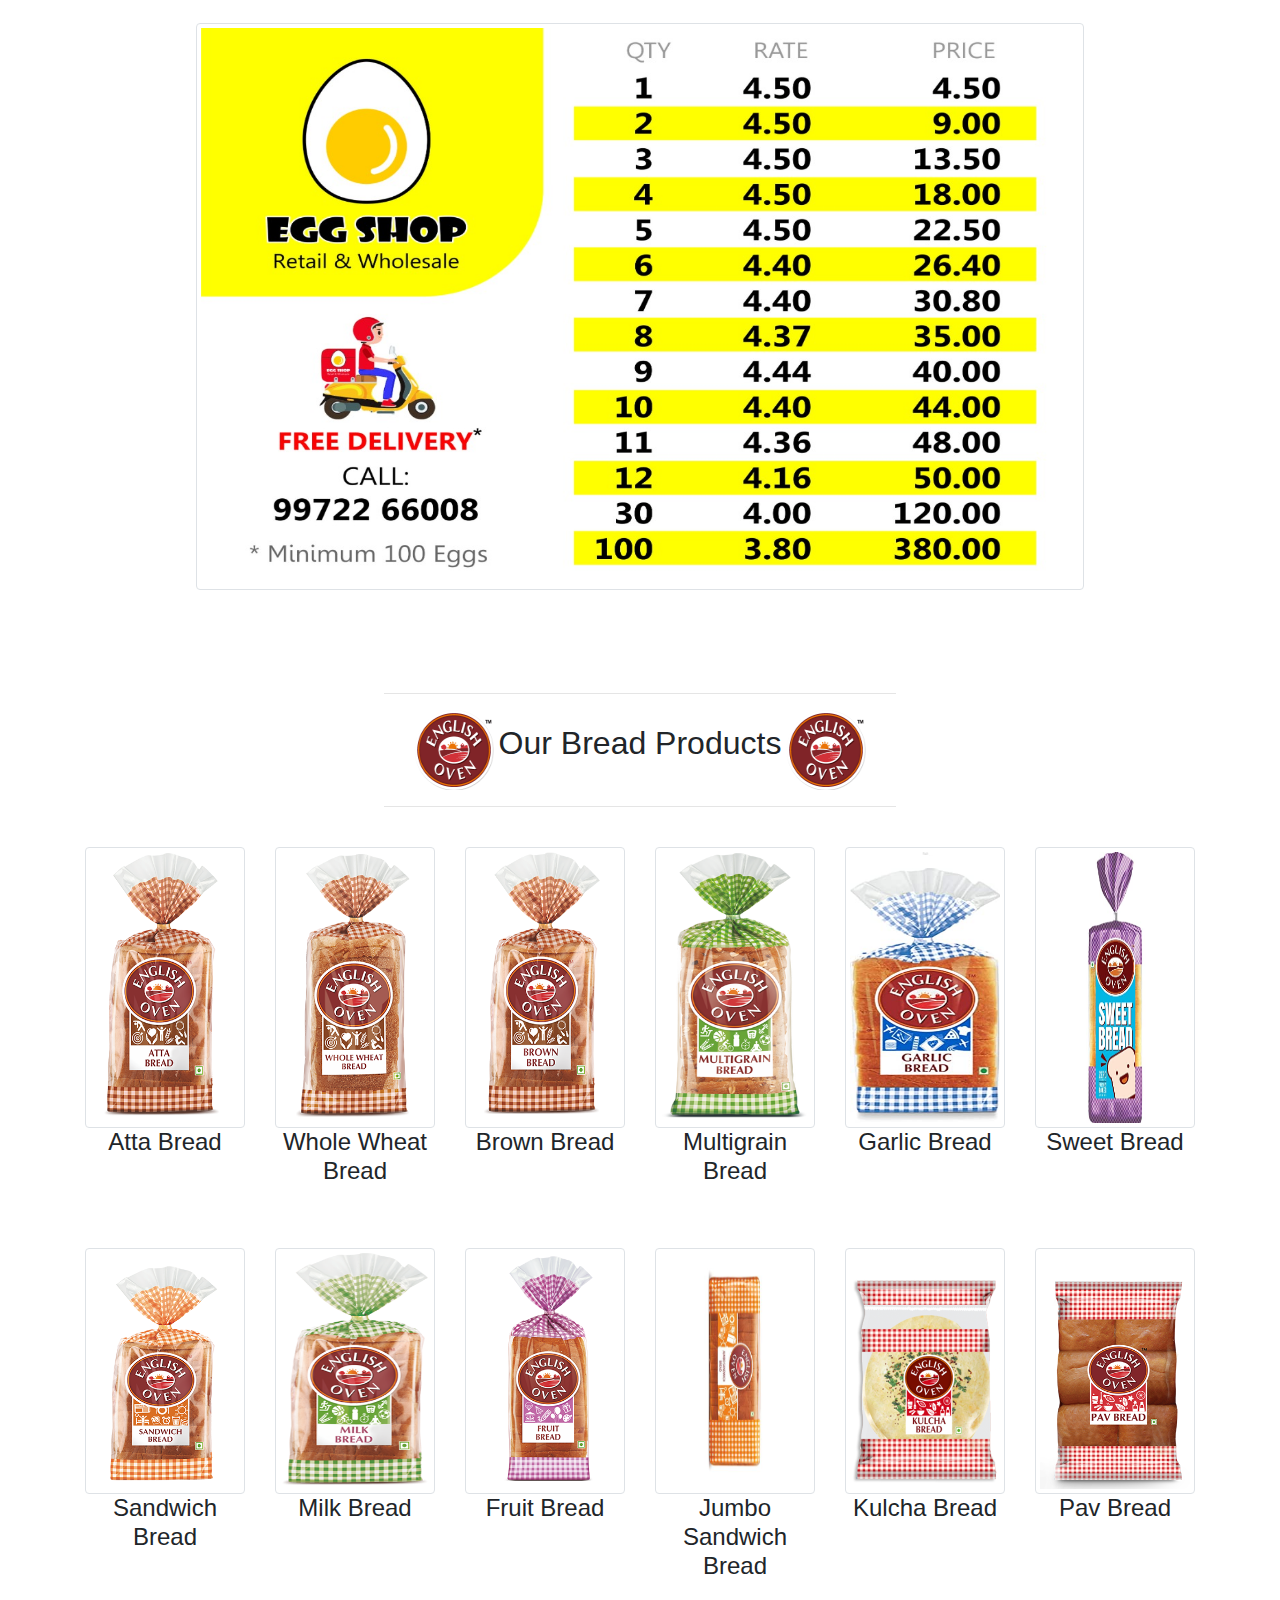
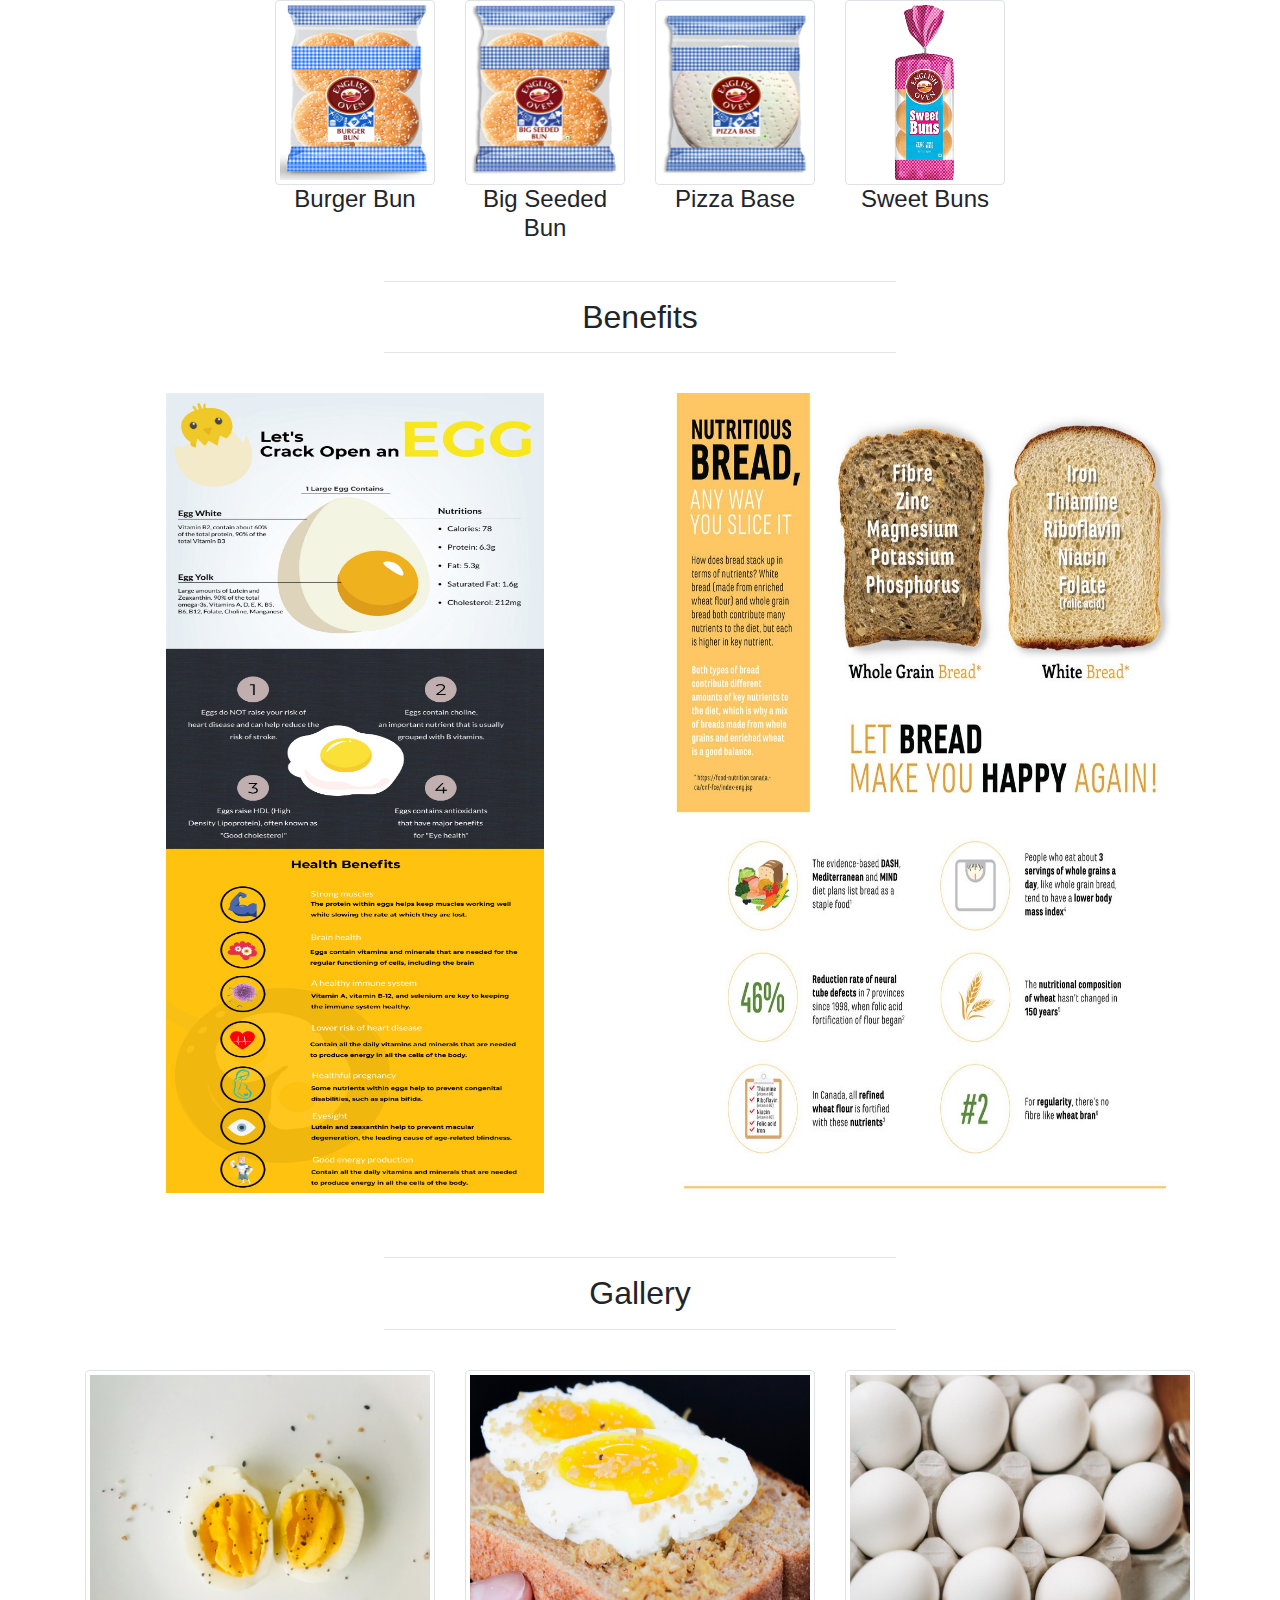
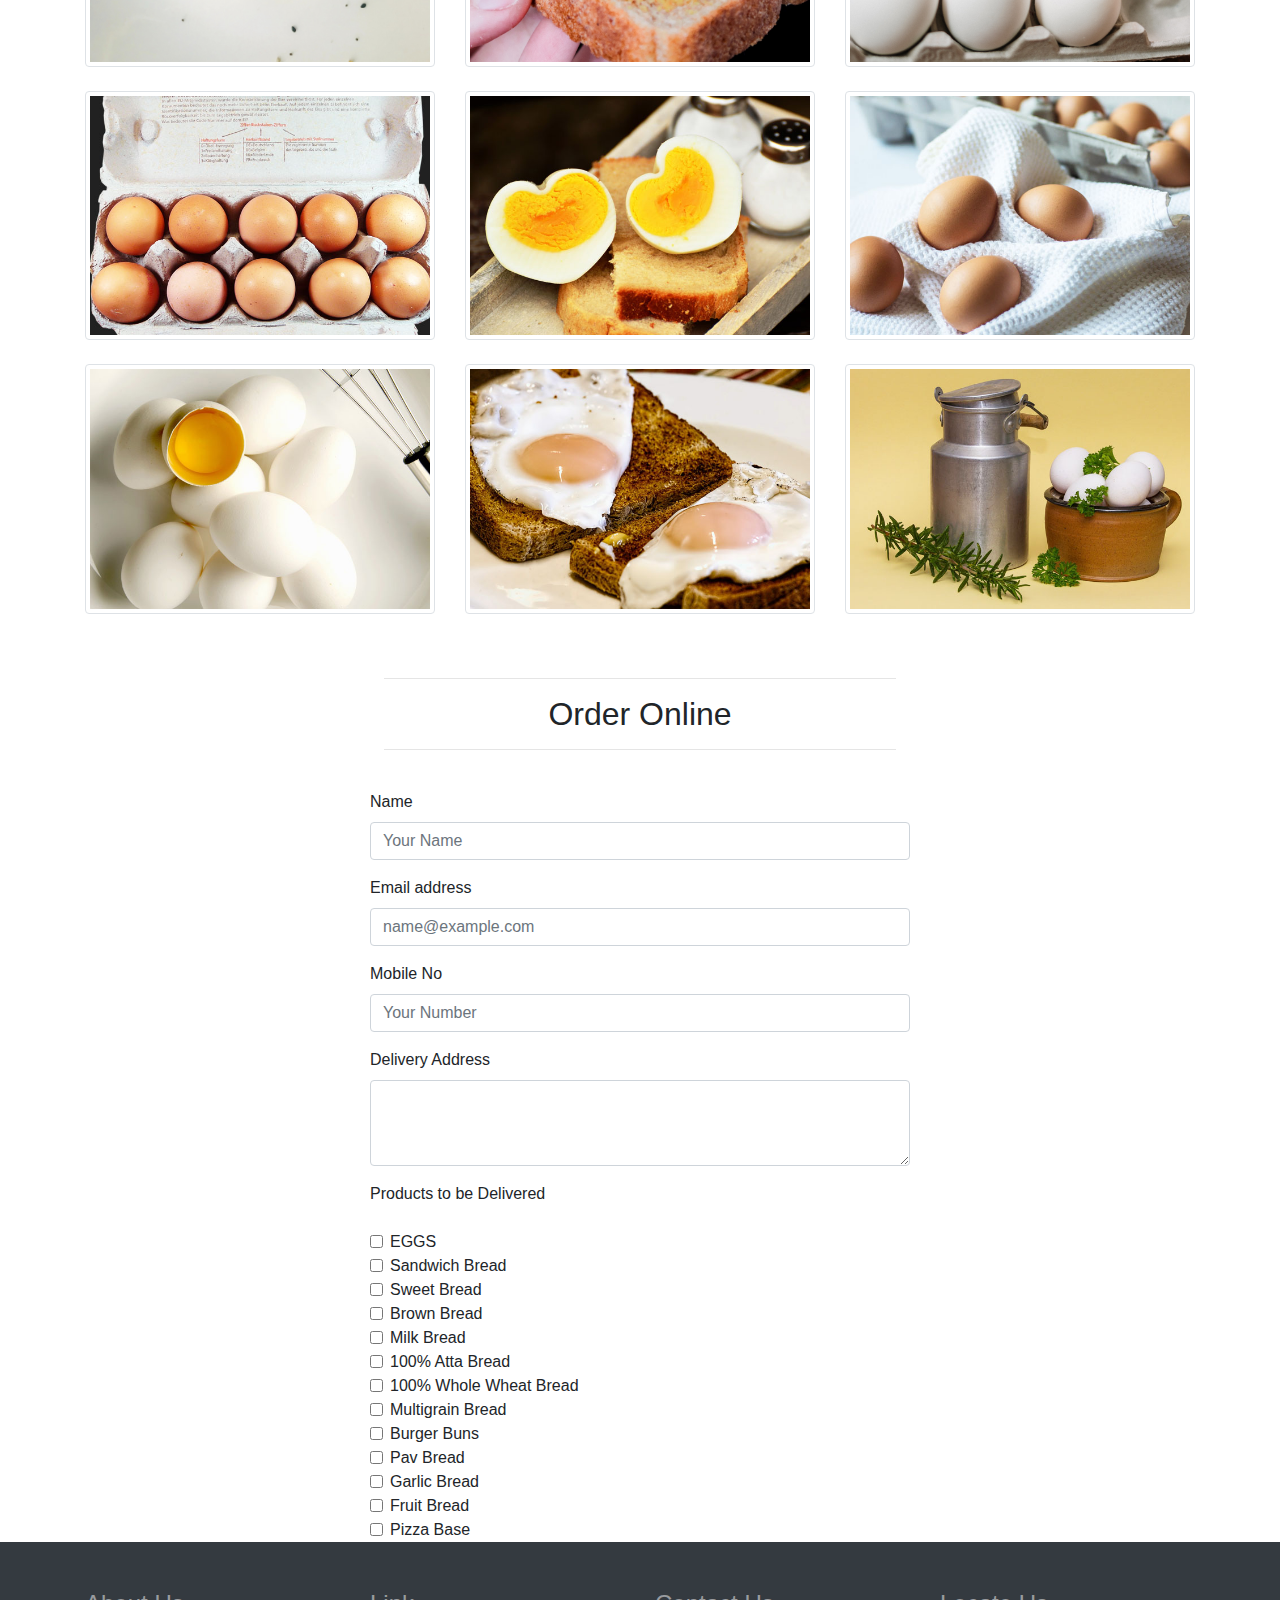
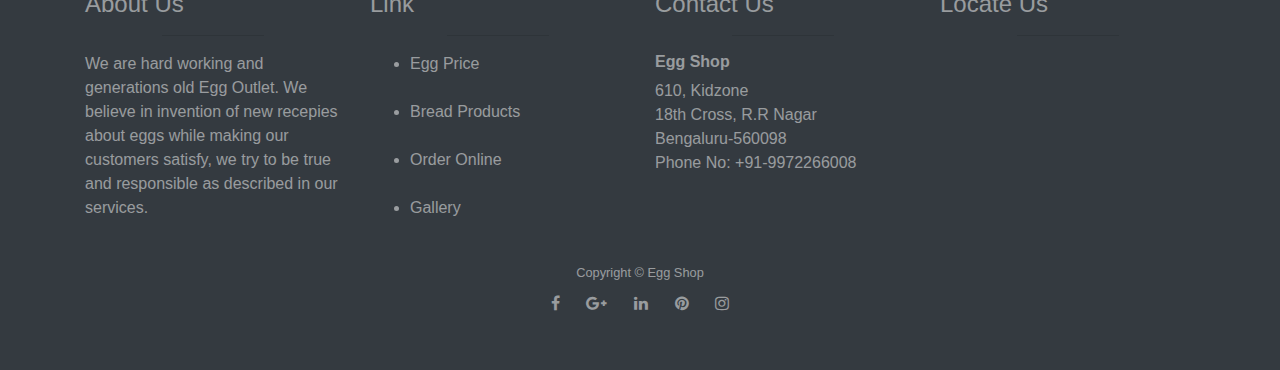
<file: egg-shop.html>
<!DOCTYPE html>
<html lang="en">
<head>
    <meta charset="UTF-8">
    <meta name="viewport" content="width=device-width, initial-scale=1.0">
    <title>Egg Shop - Retail & Wholesale</title>

    <link href="assets/egg-shop/english oven/egg shop logo.jpg" rel="icon">
  <link href="assets/egg-shop/english oven/egg shop logo.jpg" rel="apple-touch-icon">

  <link rel="stylesheet" href="assets/css/bootstrap.min.css">
  <link rel="stylesheet" href="assets/css/bootstrap-grid.min.css">
  <link rel="stylesheet" href="/assets/css/bootstrap-reboot.min.css">
  <script src="/assets/js/bootstrap.min.js"></script>
  <script src="/assets/js/bootstrap.bundle.min.js"></script>


    <!--Bootstrap Online CDN-->
    <!-- Latest compiled and minified CSS -->
<!-- <link rel="stylesheet" href="https://maxcdn.bootstrapcdn.com/bootstrap/3.3.7/css/bootstrap.min.css" integrity="sha384-BVYiiSIFeK1dGmJRAkycuHAHRg32OmUcww7on3RYdg4Va+PmSTsz/K68vbdEjh4u" crossorigin="anonymous"> -->
<!-- <link rel="stylesheet" href="https://stackpath.bootstrapcdn.com/bootstrap/4.5.0/css/bootstrap.min.css" integrity="sha384-9aIt2nRpC12Uk9gS9baDl411NQApFmC26EwAOH8WgZl5MYYxFfc+NcPb1dKGj7Sk" crossorigin="anonymous"> -->

<!-- Optional theme -->
<!-- <link rel="stylesheet" href="https://maxcdn.bootstrapcdn.com/bootstrap/3.3.7/css/bootstrap-theme.min.css" integrity="sha384-rHyoN1iRsVXV4nD0JutlnGaslCJuC7uwjduW9SVrLvRYooPp2bWYgmgJQIXwl/Sp" crossorigin="anonymous"> -->

<!-- Latest compiled and minified JavaScript -->
<!-- <script src="https://maxcdn.bootstrapcdn.com/bootstrap/3.3.7/js/bootstrap.min.js" integrity="sha384-Tc5IQib027qvyjSMfHjOMaLkfuWVxZxUPnCJA7l2mCWNIpG9mGCD8wGNIcPD7Txa" crossorigin="anonymous"></script> -->
<script src="https://code.jquery.com/jquery-3.5.1.slim.min.js" integrity="sha384-DfXdz2htPH0lsSSs5nCTpuj/zy4C+OGpamoFVy38MVBnE+IbbVYUew+OrCXaRkfj" crossorigin="anonymous"></script>
<script src="https://cdn.jsdelivr.net/npm/popper.js@1.16.0/dist/umd/popper.min.js" integrity="sha384-Q6E9RHvbIyZFJoft+2mJbHaEWldlvI9IOYy5n3zV9zzTtmI3UksdQRVvoxMfooAo" crossorigin="anonymous"></script>
<script src="https://stackpath.bootstrapcdn.com/bootstrap/4.5.0/js/bootstrap.min.js" integrity="sha384-OgVRvuATP1z7JjHLkuOU7Xw704+h835Lr+6QL9UvYjZE3Ipu6Tp75j7Bh/kR0JKI" crossorigin="anonymous"></script>

<link rel="stylesheet" href="/assets/font-awesome-4.7.0/css/font-awesome.min.css">
<script src="https://ajax.googleapis.com/ajax/libs/jquery/3.5.1/jquery.min.js"></script>
<script src="/assets/js/egg-shop.js"></script>
<link rel="stylesheet" href="/assets/css/egg-shop.css">



</head>
<body>

    
  <div class="logo-bar">
      <div class="container">
          <div class="row">
              <div class="col-lg-2 col-md-2">

              </div>
              <div class="col-lg-2 col-md-2 col-sm-12 col-xs-12">
                <img src="/assets/egg-shop/english oven/egg shop logo.jpg" class="main-logo" alt="" >

              </div>
              <div class="col-lg-2 col-md-2">

              </div>
              <!-- <div class="col-lg-2"> -->

              <!-- </div> -->
              <div class="col-lg-6 col-md-6 col-sm-12 col-xs-12">
                <button type="button" class="btn btn-info contact-number" onclick="window.open('tel:+919972266008');">Call Us  +91-9972266008</button>
                
              </div>
              <!-- <div class="col-lg-2"> -->

              <!-- </div> -->
              <!-- <div class="col-lg-6 col-md-6 col-sm-12 col-xs-12">
              </div>
              <div class="col-lg-6 col-md-6 col-sm-12 col-xs-12">
            </div> -->
          </div>
      </div>
    
    <!-- <form action="tel:+919880899557"> -->
    <!-- </form> -->
  </div>
  
  <nav class="navbar navbar-expand-lg navbar-fixed-top navbar-light bg-light fixnav">
    <!-- <a class="navbar-brand" href="#">Navbar</a> -->
    <button class="navbar-toggler" type="button" data-toggle="collapse" data-target="#navbarNav" aria-controls="navbarNav" aria-expanded="false" aria-label="Toggle navigation">
      <span class="navbar-toggler-icon"></span>
    </button>
    <div class="collapse navbar-collapse" id="navbarNav">
      <ul class="navbar-nav">
        <li class="nav-item active">
          <a class="nav-link" href="#">Home <span class="sr-only">(current)</span></a>
        </li>
        <li class="nav-item">
          <a class="nav-link" href="#">About Us</a>
        </li>
        <li class="nav-item">
          <a class="nav-link" href="#price">Rate</a>
        </li>
        <li class="nav-item">
          <a class="nav-link" href="#gallery">Gallery</a>
        </li>
        <li class="nav-item">
            <a class="nav-link" href="#">Contact Us</a>
          </li>
      </ul>
      <ul class="navbar-nav" id="left-nav">
          <!-- <li class="nav-item">
            <div class="nav-link fa fa-shopping-cart" aria-hidden="true"></div>
          </li> -->
          <li class="nav-item">
              <!-- <span class="fa fa-cart"></span> -->
              <!-- <span class="fa fa-shopping-cart" aria-hidden="true"></span> -->
                <a href="#orderonline" class="nav-link"> Order Now</a>
              <!-- <a href="" class="nav-link">Order Now</a> -->
          </li>
      </ul>
    </div>
  </nav>




  <!--Image Slider Home Page-->

  <div id="carouselExampleIndicators" class="carousel slide" data-ride="carousel">
    <ol class="carousel-indicators">
      <li data-target="#carouselExampleIndicators" data-slide-to="0" class="active"></li>
      <li data-target="#carouselExampleIndicators" data-slide-to="1"></li>
      <li data-target="#carouselExampleIndicators" data-slide-to="2"></li>
      <li data-target="#carouselExampleIndicators" data-slide-to="3"></li>
    </ol>
    <div class="carousel-inner">
      <div class="carousel-item active">
        <img src="/assets/egg-shop/img/Slide-1.jpg"  class="d-block w-100" alt="...">
      </div>
      <div class="carousel-item">
        <img src="/assets/egg-shop/img/Slider-2-1.jpg" class="d-block w-100" alt="...">
      </div>
      <div class="carousel-item">
        <img src="/assets/egg-shop/img/Slide-2.jpg" class="d-block w-100" alt="...">
      </div>
      <div class="carousel-item">
        <img src="/assets/egg-shop/img/Slider-7-1.jpg" class="d-block w-100" alt="...">
      </div>
    </div>
    <a class="carousel-control-prev" href="#carouselExampleIndicators" role="button" data-slide="prev">
      <span class="carousel-control-prev-icon" aria-hidden="true"></span>
      <span class="sr-only">Previous</span>
    </a>
    <a class="carousel-control-next" href="#carouselExampleIndicators" role="button" data-slide="next">
      <span class="carousel-control-next-icon" aria-hidden="true"></span>
      <span class="sr-only">Next</span>
    </a>
  </div>
  <br><hr>

  <h2 style="text-align: center;">Eggs & Bread</h2><hr>
  <p style="text-align: center; color: black; font-size: large;"><b>An Egg Today Is Better Than A Hen Tomorrow</b></p>
  <p style="text-align: center; color: black; font-size: large;"><b>Our Bread is Something for which you will be back to us</b></p>

  <br><br>

  <div class="container">
      <div class="row">
          <div class="col-lg-3">
              <div class="feature-img">
                <img src="/assets/egg-shop/img/egg-on-a-red-background-4045697.jpg" class="rounded-circle img-thumbnail" alt="">
              </div>
                <div class="feature">
                    <h5 style="text-align: center; color: #f8c301">An Egg</h5>
                    <p class="feature-text">Eggs contain the highest quality protein you can buy. To tell if an egg is raw or hard-cooked, spin it! Egg yolks are naturally a good source of Vitamin D.</p>
                </div>
                
          </div>
          <div class="col-lg-3">
            <div class="feature-img">
                <img src="/assets/egg-shop/img/3-sliced-loafs-beside-white-ceramic-coffee-cup-161430.jpg" class="rounded-circle img-thumbnail" alt="">
              </div>
              <div class="feature">
                <h5 style="text-align: center; color: #f8c301">A Bread</h5>
                <p class="feature-text">Bread is high in calories and carbs but low in protein, fat, fiber, vitamins and minerals.</p>
                </div>

          </div>
          <div class="col-lg-3">
            <div class="feature-img">
                <img src="/assets/egg-shop/img/Feature-3-1.jpg" class="rounded-circle img-thumbnail" alt="">
              </div>

              <div class="feature">
                <h5 style="text-align: center; color: #f8c301">Basket of Protein</h5>
                <p class="feature-text">Eggs contain high proteins, zero carbs and no sugar. That means you can eat a well-rounded breakfast during the week without feeling round yourself.</p>
            </div>
          </div>
          <div class="col-lg-3">
            <div class="feature-img">
                <img src="/assets/egg-shop/img/loaf-bread-708488.jpg" class="rounded-circle img-thumbnail" alt="">
              </div>
              <div class="feature">
                <h5 style="text-align: center; color: #f8c301">Fun with Bread & Egg</h5>
                <p class="feature-text"> Boiled egg with two slices of toast, poached egg on toast with mushroom or even scrambled egg without butter are rich in kcal and a healthy cooked breakfast.</p>
                </div>
          </div>
      </div>
  </div>

  <br>

<div id="price"></div>

  <hr>

  <h2 style="text-align: center;">Our Rate</h2><hr><br>
  <div class="container">
      <div class="row">
        <div class="col-lg-12 price">
            <img src="/assets/egg-shop/img/Egg-Shop-Price-List.jpeg" class="img-thumbnail" alt="">
        </div>
      </div>
  </div>

  <br><hr>
  <!-- <div class="container">
      <div class="row">
          <div class="col-lg-4 col-md-4 col-sm-4 col-xs-4 bread-text">
            <img src="/assets/egg-shop/img/english-oven-logo.png" alt="">

          </div>
          <div class="col-lg-4 col-md-4 col-sm-4 col-xs-4">
            <h2 class="bread-products">Our Bread Products</h2>

          </div>
          <div class="col-lg-4 col-md-4 col-sm-4 col-xs-4 bread-text">  
              <img src="/assets/egg-shop/img/english-oven-logo.png" alt="">
          </div>
      </div>
  </div> -->
  <div class="ourbreadprocuts">
    <img src="/assets/egg-shop/img/english-oven-logo.png" style="width:80px; height:80px;" alt="">
    <h2 class="bread-products">Our Bread Products</h2>
    <img src="/assets/egg-shop/img/english-oven-logo.png" style="width:80px; height:80px;" alt="">


  </div>
  
  <hr><br>
  <div class="container">
      <div class="row">
          
          <div class="col-lg-2 col-md-4 col-sm-6 col-xs-6 products-img">
            <a data-toggle="modal" data-target="#atta_bread"><img src="/assets/egg-shop/english oven/atta-bread-eo.png" class="img-thumbnail" alt=""></a>
            <!-- <h4 style="text-align: center;">Price: &#8377 45/-</h4> -->
            <h4 style="text-align: center;">Atta Bread</h4>

                <!-- Modal -->
                <div class="modal fade" id="atta_bread" tabindex="-1" role="dialog" aria-labelledby="exampleModalLabel" aria-hidden="true">
                    <div class="modal-dialog" role="document">
                    <div class="modal-content">
                        <div class="modal-header">
                        <h5 class="modal-title" id="exampleModalLabel">Atta Bread</h5>
                        <button type="button" class="close" data-dismiss="modal" aria-label="Close">
                            <span aria-hidden="true">&times;</span>
                        </button>
                        </div>
                        <div class="modal-body">
                        <img src="/assets/egg-shop/english oven/atta-bread-eo.png"  alt="">
                        <h4>Price: &#8377 45/- (400gm)</h4>
                        <!-- <img src="/assets/egg-shop/english oven/atta-bread-eo-desp.png" width="50%" alt=""> -->
                        </div>
                        <div class="modal-footer">
                        <button type="button" class="btn btn-secondary" data-dismiss="modal">Close</button>
                        <button type="button" class="btn btn-primary">Save changes</button>
                        </div>
                    </div>
                    </div>
                </div>

        </div>

        
  
  

    <div class="col-lg-2 col-md-4 col-sm-6 col-xs-6 products-img">
        <a href="" data-target="#whole_wheat_bread" data-toggle="modal">
            <img src="/assets/egg-shop/english oven/whole-wheat-bread-eo.png" class="img-thumbnail" alt="">
        </a>
          
          <h4 style="text-align: center;">Whole Wheat Bread</h4>

          <div class="modal fade" id="whole_wheat_bread" tabindex="-1" role="dialog" aria-labelledby="exampleModalLabel" aria-hidden="true">
            <div class="modal-dialog" role="document">
            <div class="modal-content">
                <div class="modal-header">
                <h5 class="modal-title" id="exampleModalLabel">Whole Wheat Bread</h5>
                <button type="button" class="close" data-dismiss="modal" aria-label="Close">
                    <span aria-hidden="true">&times;</span>
                </button>
                </div>
                <div class="modal-body">
                <img src="/assets/egg-shop/english oven/whole-wheat-bread-eo.png"  alt="">
                <h4>Price: &#8377 45/- (400gm)</h4>
                <!-- <img src="/assets/egg-shop/english oven/atta-bread-eo-desp.png" width="50%" alt=""> -->
                </div>
                <div class="modal-footer">
                <button type="button" class="btn btn-secondary" data-dismiss="modal">Close</button>
                <button type="button" class="btn btn-primary">Save changes</button>
                </div>
            </div>
            </div>
        </div>

      </div>
        <!-- Modal -->
  


      <div class="col-lg-2 col-md-4 col-sm-6 col-xs-6 products-img">
          <a href="" data-toggle="modal" data-target="#brown_bread">
            <img src="/assets/egg-shop/english oven/brown-bread-eo.png" class="img-thumbnail" alt="">

          </a>
          <h4 style="text-align: center;">Brown Bread</h4>

          <div class="modal fade" id="brown_bread" tabindex="-1" role="dialog" aria-labelledby="exampleModalLabel" aria-hidden="true">
            <div class="modal-dialog" role="document">
            <div class="modal-content">
                <div class="modal-header">
                <h5 class="modal-title" id="exampleModalLabel">Brown Bread</h5>
                <button type="button" class="close" data-dismiss="modal" aria-label="Close">
                    <span aria-hidden="true">&times;</span>
                </button>
                </div>
                <div class="modal-body">
                <img src="/assets/egg-shop/english oven/brown-bread-eo.png"  alt="">
                <h4>Price: &#8377 45/- (400gm)</h4>
                <!-- <img src="/assets/egg-shop/english oven/atta-bread-eo-desp.png" width="50%" alt=""> -->
                </div>
                <div class="modal-footer">
                <button type="button" class="btn btn-secondary" data-dismiss="modal">Close</button>
                <button type="button" class="btn btn-primary">Save changes</button>
                </div>
            </div>
            </div>
        </div>

      </div>
        <!-- Modal -->
  


      <div class="col-lg-2 col-md-4 col-sm-6 col-xs-6 products-img">
          <a href="" data-target="#multigrain_bread" data-toggle="modal">
            <img src="/assets/egg-shop/english oven/multigrain-bread-eo.png" class="img-thumbnail" alt="">

          </a>
        <h4 style="text-align: center;">Multigrain Bread</h4>
        <div class="modal fade" id="multigrain_bread" tabindex="-1" role="dialog" aria-labelledby="exampleModalLabel" aria-hidden="true">
            <div class="modal-dialog" role="document">
            <div class="modal-content">
                <div class="modal-header">
                <h5 class="modal-title" id="exampleModalLabel">Multigrain Bread</h5>
                <button type="button" class="close" data-dismiss="modal" aria-label="Close">
                    <span aria-hidden="true">&times;</span>
                </button>
                </div>
                <div class="modal-body">
                <img src="/assets/egg-shop/english oven/multigrain-bread-eo.png"  alt="">
                <h4>Price: &#8377 50/- (400gm)</h4>
                <!-- <img src="/assets/egg-shop/english oven/atta-bread-eo-desp.png" width="50%" alt=""> -->
                </div>
                <div class="modal-footer">
                <button type="button" class="btn btn-secondary" data-dismiss="modal">Close</button>
                <button type="button" class="btn btn-primary">Save changes</button>
                </div>
            </div>
            </div>
        </div>
    </div>
      <!-- Modal -->




    <div class="col-lg-2 col-md-4 col-sm-6 col-xs-6 products-img">
        <a href="" data-toggle="modal" data-target="#garlic_bread">
        <img src="/assets/egg-shop/english oven/garlic-bread-eo.jpg" class="img-thumbnail" alt="">
        </a>
        <h4 style="text-align: center;">Garlic Bread</h4>

        <div class="modal fade" id="garlic_bread" tabindex="-1" role="dialog" aria-labelledby="exampleModalLabel" aria-hidden="true">
            <div class="modal-dialog" role="document">
            <div class="modal-content">
                <div class="modal-header">
                <h5 class="modal-title" id="exampleModalLabel">Garlic Bread</h5>
                <button type="button" class="close" data-dismiss="modal" aria-label="Close">
                    <span aria-hidden="true">&times;</span>
                </button>
                </div>
                <div class="modal-body">
                <img src="/assets/egg-shop/english oven/garlic-bread-eo.jpg" height="400em;"  alt="">
                <h4>Price: &#8377 30/- (200gm)</h4>
                <!-- <img src="/assets/egg-shop/english oven/atta-bread-eo-desp.png" width="50%" alt=""> -->
                </div>
                <div class="modal-footer">
                <button type="button" class="btn btn-secondary" data-dismiss="modal">Close</button>
                <button type="button" class="btn btn-primary">Save changes</button>
                </div>
            </div>
            </div>
        </div>

    </div>
      <!-- Modal -->
  


    <div class="col-lg-2 col-md-4 col-sm-6 col-xs-6 products-img">
        <a href="" data-toggle="modal" data-target="#sweet_bread">
      <img src="/assets/egg-shop/english oven/sweet-bread-eo.jpg" class="img-thumbnail" alt="">
      </a>
      <h4 style="text-align: center;">Sweet Bread</h4>
      <div class="modal fade" id="sweet_bread" tabindex="-1" role="dialog" aria-labelledby="exampleModalLabel" aria-hidden="true">
        <div class="modal-dialog" role="document">
        <div class="modal-content">
            <div class="modal-header">
            <h5 class="modal-title" id="exampleModalLabel">Sweet Bread</h5>
            <button type="button" class="close" data-dismiss="modal" aria-label="Close">
                <span aria-hidden="true">&times;</span>
            </button>
            </div>
            <div class="modal-body">
            <img src="/assets/egg-shop/english oven/sweet-bread-eo.jpg" width="400em;"  alt="">
            <h4>Price: &#8377 40/- (400gm)</h4>
            <!-- <img src="/assets/egg-shop/english oven/atta-bread-eo-desp.png" width="50%" alt=""> -->
            </div>
            <div class="modal-footer">
            <button type="button" class="btn btn-secondary" data-dismiss="modal">Close</button>
            <button type="button" class="btn btn-primary">Save changes</button>
            </div>
        </div>
        </div>
    </div>
  </div>
    <!-- Modal -->
    


      </div>

      

      <div class="row">
          
        
        <div class="col-lg-2 col-md-4 col-sm-6 col-xs-6 products-img">
            <a href="" data-toggle="modal" data-target="#sandwich_bread">
          <img src="/assets/egg-shop/english oven/sandwich-bread-eo.png" class="img-thumbnail" alt="">
          </a>
          <h4 style="text-align: center;">Sandwich Bread</h4>
      </div>
        <!-- Modal -->
        <div class="modal fade" id="sandwich_bread" tabindex="-1" role="dialog" aria-labelledby="exampleModalLabel" aria-hidden="true">
            <div class="modal-dialog" role="document">
              <div class="modal-content">
                <div class="modal-header">
                  <h5 class="modal-title" id="exampleModalLabel">Sandwich Bread</h5>
                  <button type="button" class="close" data-dismiss="modal" aria-label="Close">
                    <span aria-hidden="true">&times;</span>
                  </button>
                </div>
                <div class="modal-body">
                  <img src="/assets/egg-shop/english oven/sandwich-bread-eo.png"  alt="">
                  <h4>Price: &#8377 40/- (400gm)</h4>
                  <!-- <img src="/assets/egg-shop/english oven/atta-bread-eo-desp.png" width="50%" alt=""> -->
                </div>
                <div class="modal-footer">
                  <button type="button" class="btn btn-secondary" data-dismiss="modal">Close</button>
                  <button type="button" class="btn btn-primary">Save changes</button>
                </div>
              </div>
            </div>
          </div>

          <div class="col-lg-2 col-md-4 col-sm-6 col-xs-6 products-img">
            <a href="" data-toggle="modal" data-target="#milk_bread">
          <img src="/assets/egg-shop/english oven/milk-bread-eo.png" class="img-thumbnail" alt="">
          </a>
          <h4 style="text-align: center;">Milk Bread</h4>
      </div>
        <!-- Modal -->
        <div class="modal fade" id="milk_bread" tabindex="-1" role="dialog" aria-labelledby="exampleModalLabel" aria-hidden="true">
            <div class="modal-dialog" role="document">
              <div class="modal-content">
                <div class="modal-header">
                  <h5 class="modal-title" id="exampleModalLabel">Milk Bread</h5>
                  <button type="button" class="close" data-dismiss="modal" aria-label="Close">
                    <span aria-hidden="true">&times;</span>
                  </button>
                </div>
                <div class="modal-body">
                  <img src="/assets/egg-shop/english oven/milk-bread-eo.png"  alt="">
                  <h4>Price: &#8377 40/- (400gm)</h4>
                  <h4>Price: &#8377 20/- (200gm)</h4>
                  <!-- <img src="/assets/egg-shop/english oven/atta-bread-eo-desp.png" width="50%" alt=""> -->
                </div>
                <div class="modal-footer">
                  <button type="button" class="btn btn-secondary" data-dismiss="modal">Close</button>
                  <button type="button" class="btn btn-primary">Save changes</button>
                </div>
              </div>
            </div>
          </div>
  
          <div class="col-lg-2 col-md-4 col-sm-6 col-xs-6 products-img">
            <a href="" data-toggle="modal" data-target="#fruit_bread">
          <img src="/assets/egg-shop/english oven/fruit-bread-eo.png" class="img-thumbnail" alt="">
          </a>
          <h4 style="text-align: center;">Fruit Bread</h4>
      </div>
        <!-- Modal -->
        <div class="modal fade" id="fruit_bread" tabindex="-1" role="dialog" aria-labelledby="exampleModalLabel" aria-hidden="true">
            <div class="modal-dialog" role="document">
              <div class="modal-content">
                <div class="modal-header">
                  <h5 class="modal-title" id="exampleModalLabel">Fruit Bread</h5>
                  <button type="button" class="close" data-dismiss="modal" aria-label="Close">
                    <span aria-hidden="true">&times;</span>
                  </button>
                </div>
                <div class="modal-body">
                  <img src="/assets/egg-shop/english oven/fruit-bread-eo.png"  alt="">
                  <h4>Price: &#8377 20/- (150gm)</h4>
                  <!-- <img src="/assets/egg-shop/english oven/atta-bread-eo-desp.png" width="50%" alt=""> -->
                </div>
                <div class="modal-footer">
                  <button type="button" class="btn btn-secondary" data-dismiss="modal">Close</button>
                  <button type="button" class="btn btn-primary">Save changes</button>
                </div>
              </div>
            </div>
          </div>

          <div class="col-lg-2 col-md-4 col-sm-6 col-xs-6 products-img">
            <a href="" data-toggle="modal" data-target="#jumbo_sandwich_bread">
          <img src="/assets/egg-shop/english oven/jumbo-sandwich-bread-eo.jpg" class="img-thumbnail" alt="">
          </a>
          <h4 style="text-align: center;">Jumbo Sandwich Bread</h4>
      </div>
        <!-- Modal -->
        <div class="modal fade" id="jumbo_sandwich_bread" tabindex="-1" role="dialog" aria-labelledby="exampleModalLabel" aria-hidden="true">
            <div class="modal-dialog" role="document">
              <div class="modal-content">
                <div class="modal-header">
                  <h5 class="modal-title" id="exampleModalLabel"> Jumbo Sandwich Bread</h5>
                  <button type="button" class="close" data-dismiss="modal" aria-label="Close">
                    <span aria-hidden="true">&times;</span>
                  </button>
                </div>
                <div class="modal-body">
                  <img src="/assets/egg-shop/english oven/jumbo-sandwich-bread-eo.jpg" width="400em;"  alt="">
                  <h4>Price: &#8377 70/- (800gm)</h4>
                  <!-- <img src="/assets/egg-shop/english oven/atta-bread-eo-desp.png" width="50%" alt=""> -->
                </div>
                <div class="modal-footer">
                  <button type="button" class="btn btn-secondary" data-dismiss="modal">Close</button>
                  <button type="button" class="btn btn-primary">Save changes</button>
                </div>
              </div>
            </div>
          </div>

          <div class="col-lg-2 col-md-4 col-sm-6 col-xs-6 products-img">
            <a href="" data-toggle="modal" data-target="#kulcha_bread">
          <img src="/assets/egg-shop/english oven/kulcha-bread-eo.png" class="img-thumbnail" alt="">
          </a>
          <h4 style="text-align: center;">Kulcha Bread</h4>
      </div>
        <!-- Modal -->
        <div class="modal fade" id="kulcha_bread" tabindex="-1" role="dialog" aria-labelledby="exampleModalLabel" aria-hidden="true">
            <div class="modal-dialog" role="document">
              <div class="modal-content">
                <div class="modal-header">
                  <h5 class="modal-title" id="exampleModalLabel">Kulcha Bread</h5>
                  <button type="button" class="close" data-dismiss="modal" aria-label="Close">
                    <span aria-hidden="true">&times;</span>
                  </button>
                </div>
                <div class="modal-body">
                  <img src="/assets/egg-shop/english oven/kulcha-bread-eo.png"  alt="">
                  <h4>Price: &#8377 35/- (200gm) [5 Pieces]</h4>
                  <!-- <img src="/assets/egg-shop/english oven/atta-bread-eo-desp.png" width="50%" alt=""> -->
                </div>
                <div class="modal-footer">
                  <button type="button" class="btn btn-secondary" data-dismiss="modal">Close</button>
                  <button type="button" class="btn btn-primary">Save changes</button>
                </div>
              </div>
            </div>
          </div>

          <div class="col-lg-2 col-md-4 col-sm-6 col-xs-6 products-img">
            <a href="" data-toggle="modal" data-target="#pav_bread">
          <img src="/assets/egg-shop/english oven/pav-bread-eo.png" class="img-thumbnail" alt="">
          </a>
          <h4 style="text-align: center;">Pav Bread</h4>
      </div>
        <!-- Modal -->
        <div class="modal fade" id="pav_bread" tabindex="-1" role="dialog" aria-labelledby="exampleModalLabel" aria-hidden="true">
            <div class="modal-dialog" role="document">
              <div class="modal-content">
                <div class="modal-header">
                  <h5 class="modal-title" id="exampleModalLabel">Pav Bread</h5>
                  <button type="button" class="close" data-dismiss="modal" aria-label="Close">
                    <span aria-hidden="true">&times;</span>
                  </button>
                </div>
                <div class="modal-body">
                  <img src="/assets/egg-shop/english oven/pav-bread-eo.png"  alt="">
                  <h4>Price: &#8377 30/- (300gm) [6 Pieces]</h4>
                  <!-- <img src="/assets/egg-shop/english oven/atta-bread-eo-desp.png" width="50%" alt=""> -->
                </div>
                <div class="modal-footer">
                  <button type="button" class="btn btn-secondary" data-dismiss="modal">Close</button>
                  <button type="button" class="btn btn-primary">Save changes</button>
                </div>
              </div>
            </div>
          </div>
    </div>



    <div class="row">
        <div class="col-lg-2 col-md-4 col-sm-6 col-xs-6">

        </div>
        <div class="col-lg-2 col-md-4 col-sm-6 col-xs-6 products-img">
            <a href="" data-toggle="modal" data-target="#burger_bun">
          <img src="/assets/egg-shop/english oven/burger-bun-eo.png" class="img-thumbnail" alt="">
          </a>
          <h4 style="text-align: center;">Burger Bun</h4>
      </div>
        <!-- Modal -->
        <div class="modal fade" id="burger_bun" tabindex="-1" role="dialog" aria-labelledby="exampleModalLabel" aria-hidden="true">
            <div class="modal-dialog" role="document">
              <div class="modal-content">
                <div class="modal-header">
                  <h5 class="modal-title" id="exampleModalLabel">Burger Bun</h5>
                  <button type="button" class="close" data-dismiss="modal" aria-label="Close">
                    <span aria-hidden="true">&times;</span>
                  </button>
                </div>
                <div class="modal-body">
                  <img src="/assets/egg-shop/english oven/burger-bun-eo.png"  alt="">
                  <h4>Price: &#8377 30/- (200gm) [4 Pieces]</h4>
                  <!-- <img src="/assets/egg-shop/english oven/atta-bread-eo-desp.png" width="50%" alt=""> -->
                </div>
                <div class="modal-footer">
                  <button type="button" class="btn btn-secondary" data-dismiss="modal">Close</button>
                  <button type="button" class="btn btn-primary">Save changes</button>
                </div>
              </div>
            </div>
          </div>

          <div class="col-lg-2 col-md-4 col-sm-6 col-xs-6 products-img">
            <a href="" data-toggle="modal" data-target="#big_seed_bun">
          <img src="/assets/egg-shop/english oven/big-seeded-bun-eo.png" class="img-thumbnail" alt="">
          </a>
          <h4 style="text-align: center;">Big Seeded Bun</h4>
      </div>
        <!-- Modal -->
        <div class="modal fade" id="big_seed_bun" tabindex="-1" role="dialog" aria-labelledby="exampleModalLabel" aria-hidden="true">
            <div class="modal-dialog" role="document">
              <div class="modal-content">
                <div class="modal-header">
                  <h5 class="modal-title" id="exampleModalLabel">Big Seeded Bun</h5>
                  <button type="button" class="close" data-dismiss="modal" aria-label="Close">
                    <span aria-hidden="true">&times;</span>
                  </button>
                </div>
                <div class="modal-body">
                  <img src="/assets/egg-shop/english oven/big-seeded-bun-eo.png"  alt="">
                  <h4>Price: &#8377 40/- (300gm) [4 Pieces]</h4>
                  <!-- <img src="/assets/egg-shop/english oven/atta-bread-eo-desp.png" width="50%" alt=""> -->
                </div>
                <div class="modal-footer">
                  <button type="button" class="btn btn-secondary" data-dismiss="modal">Close</button>
                  <button type="button" class="btn btn-primary">Save changes</button>
                </div>
              </div>
            </div>
          </div>
      
          <div class="col-lg-2 col-md-4 col-sm-6 col-xs-6 products-img">
            <a href="" data-toggle="modal" data-target="#pizza_base">
          <img src="/assets/egg-shop/english oven/pizza-base-eo.png" class="img-thumbnail" alt="">
          </a>
          <h4 style="text-align: center;">Pizza Base</h4>
      </div>
        <!-- Modal -->
        <div class="modal fade" id="pizza_base" tabindex="-1" role="dialog" aria-labelledby="exampleModalLabel" aria-hidden="true">
            <div class="modal-dialog" role="document">
              <div class="modal-content">
                <div class="modal-header">
                  <h5 class="modal-title" id="exampleModalLabel">Pizza Base</h5>
                  <button type="button" class="close" data-dismiss="modal" aria-label="Close">
                    <span aria-hidden="true">&times;</span>
                  </button>
                </div>
                <div class="modal-body">
                  <img src="/assets/egg-shop/english oven/pizza-base-eo.png"  alt="">
                  <h4>Price: &#8377 30/- (200gm) [2 Pieces] {8 inch}</h4>
                  <!-- <img src="/assets/egg-shop/english oven/atta-bread-eo-desp.png" width="50%" alt=""> -->
                </div>
                <div class="modal-footer">
                  <button type="button" class="btn btn-secondary" data-dismiss="modal">Close</button>
                  <button type="button" class="btn btn-primary">Save changes</button>
                </div>
              </div>
            </div>
          </div>

          <div class="col-lg-2 col-md-4 col-sm-6 col-xs-6 products-img">
            <a href="" data-toggle="modal" data-target="#sweet_buns">
          <img src="/assets/egg-shop/english oven/sweet-buns-eo.jpg" class="img-thumbnail" alt="">
          </a>
          <h4 style="text-align: center;">Sweet Buns</h4>
      </div>
        <!-- Modal -->
        <div class="modal fade" id="sweet_buns" tabindex="-1" role="dialog" aria-labelledby="exampleModalLabel" aria-hidden="true">
            <div class="modal-dialog" role="document">
              <div class="modal-content">
                <div class="modal-header">
                  <h5 class="modal-title" id="exampleModalLabel">Sweet Buns</h5>
                  <button type="button" class="close" data-dismiss="modal" aria-label="Close">
                    <span aria-hidden="true">&times;</span>
                  </button>
                </div>
                <div class="modal-body">
                  <img src="/assets/egg-shop/english oven/sweet-buns-eo.jpg" width="400em;
                  "  alt="">
                  <h4>Price: &#8377 50/- (600gm) [12 Pieces]</h4>
                  <h4>Price: &#8377 25/- (200gm) [5 Pieces]</h4>
                  <!-- <img src="/assets/egg-shop/english oven/atta-bread-eo-desp.png" width="50%" alt=""> -->
                </div>
                <div class="modal-footer">
                  <button type="button" class="btn btn-secondary" data-dismiss="modal">Close</button>
                  <button type="button" class="btn btn-primary">Save changes</button>
                </div>
              </div>
            </div>
          </div>
          <div class="col-lg-2 col-md-4 col-sm-6 col-xs-6 products-img">
            
      </div>
    </div>


  </div>


  <div id="gallery"></div>
  <hr>

  <h2 style="text-align: center;">Benefits</h2><hr><br>
  <div class="container">
      <div class="row">
          <div class="col-lg-6 benefits">
            <img src="/assets/egg-shop/english oven/egg-benefits-infographic.jpg" style="height: 800px; width: 70%;" alt="">
          </div>
          <div class="col-lg-6 benefits">
            <img src="/assets/egg-shop/english oven/benifits-of-bread.jpg" style="height: 800px; width: 100%;" alt="">
          </div>
      </div>
  </div><br><br>

  <hr>

  <h2 style="text-align: center;">Gallery</h2><hr><br>
  <div class="container">
        <div class="row">
            <div class="col-lg-4 col-md-6 col-sm-12">
                <img src="/assets/egg-shop/img/sliced-boiled-egg-on-white-plate-806457.jpg"  class="img-thumbnail" alt="">
            </div>
            <div class="col-lg-4 col-md-6 col-sm-12">
            <img src="/assets/egg-shop/img/sliced-bread-with-eggs-793770.jpg" class="img-thumbnail" alt="">
        </div>
        <div class="col-lg-4 col-md-6 col-sm-12">
            <img src="/assets/egg-shop/img/white-eggs-on-white-tray-3971483.jpg" class="img-thumbnail" alt="">
        </div>
        </div>
        <br>
      <div class="row">
          <div class="col-lg-4 col-md-6 col-sm-12">
              <img src="/assets/egg-shop/img/Gallery-1.jpg" class="img-thumbnail" alt="">
          </div>
          <div class="col-lg-4 col-md-6 col-sm-12">
            <img src="/assets/egg-shop/img/Gallery-2.jpg" class="img-thumbnail" alt="">
        </div>
        <div class="col-lg-4 col-md-6 col-sm-12">
            <img src="/assets/egg-shop/img/Gallery-5.jpg" class="img-thumbnail" alt="">
        </div>
      </div>
      <br>
      <div class="row">
        <div class="col-lg-4 col-md-6 col-sm-12">
            <img src="/assets/egg-shop/img/Gallery-6.jpg" class="img-thumbnail" alt="">
        </div>
        <div class="col-lg-4 col-md-6 col-sm-12">
          <img src="/assets/egg-shop/img/Gallery-7.jpg" class="img-thumbnail" alt="">
      </div>
      <div class="col-lg-4 col-md-6 col-sm-12">
          <img src="/assets/egg-shop/img/Gallery-8.jpg" class="img-thumbnail" alt="">
      </div>
    </div>
    <br>
    
  </div>




  <div id="orderonline"></div>
  <br><hr>
  <h2 style="text-align: center;">Order Online</h2><hr><br>



  <div class="container">
      <div class="row">
          <div class="col-lg-3">

          </div>
          <div class="col-lg-6">
            <!-- <iframe src="https://docs.google.com/forms/d/e/1FAIpQLScjj1No6B1CXPaHWthSj6dHiSULc_0nJog3d8yNqihlxweavg/viewform?embedded=true" width="640" height="1269" frameborder="0" marginheight="0" marginwidth="0">Loading…</iframe> -->
          
            <form>
                <div class="form-group">
                    <label for="">Name</label>
                    <input type="text" class="form-control" placeholder="Your Name">
                </div>
                <div class="form-group">
                  <label for="exampleFormControlInput1">Email address</label>
                  <input type="email" class="form-control" id="exampleFormControlInput1" placeholder="name@example.com">
                </div>
                <div class="form-group">
                    <label for="">Mobile No</label>
                    <input type="tel" class="form-control" name="" id="" placeholder="Your Number">
                </div>
                
                <!-- <div class="form-group">
                  <label for="exampleFormControlSelect2">Example multiple select</label>
                  <select multiple class="form-control" id="exampleFormControlSelect2">
                    <option>1</option>
                    <option>2</option>
                    <option>3</option>
                    <option>4</option>
                    <option>5</option>
                  </select>
                </div> -->
                <div class="form-group">
                  <label for="exampleFormControlTextarea1">Delivery Address</label>
                  <textarea class="form-control" id="exampleFormControlTextarea1" rows="3"></textarea>
                </div>
                <div class="form-group">
                    <label for="">Products to be Delivered</label>
                </div>
                <div class="form-check">
                    <input class="form-check-input" type="checkbox" value="" id="eggs">
                    <label class="form-check-label" for="defaultCheck1">
                      EGGS
                    </label>
                    <input type="number" class="form-control" placeholder="No of Eggs" id="noOfEggs">
                </div>
                <div class="form-check">
                    <input class="form-check-input" type="checkbox" value="" id="sandwichbread">
                    <label class="form-check-label" for="defaultCheck1">
                      Sandwich Bread
                    </label>
                    <input type="number" class="form-control" placeholder="Quantity" id="noSandwichBread">
                </div>
                <div class="form-check">
                    <input class="form-check-input" type="checkbox" value="" id="sweetbread">
                    <label class="form-check-label" for="defaultCheck1">
                      Sweet Bread
                    </label>
                    <input type="number" class="form-control" placeholder="Quantity" id="noSweetBread">

                </div>
                <div class="form-check">
                    <input class="form-check-input" type="checkbox" value="" id="brownbread">
                    <label class="form-check-label" for="defaultCheck1">
                      Brown Bread
                    </label>
                    <input type="number" class="form-control" placeholder="Quantity" id="noBrownBread">

                </div>
                <div class="form-check">
                    <input class="form-check-input" type="checkbox" value="" id="milkbread">
                    <label class="form-check-label" for="defaultCheck1">
                      Milk Bread
                    </label>
                    <input type="number" class="form-control" placeholder="Quantity" id="noMilkBread">

                </div>
                <div class="form-check">
                    <input class="form-check-input" type="checkbox" value="" id="attabread">
                    <label class="form-check-label" for="defaultCheck1">
                      100% Atta Bread
                    </label>
                    <input type="number" class="form-control" placeholder="Quantity" id="noAttaBread">

                </div>
                <div class="form-check">
                    <input class="form-check-input" type="checkbox" value="" id="wholewheatbread">
                    <label class="form-check-label" for="defaultCheck1">
                      100% Whole Wheat Bread
                    </label>
                    <input type="number" class="form-control" placeholder="Quantity" id="noWholeWheatBread">

                </div>
                <div class="form-check">
                    <input class="form-check-input" type="checkbox" value="" id="multigrainbread">
                    <label class="form-check-label" for="defaultCheck1">
                      Multigrain Bread
                    </label>
                    <input type="number" class="form-control" placeholder="Quantity" id="noMultigrainBread">

                </div>
                <div class="form-check">
                    <input class="form-check-input" type="checkbox" value="" id="defaultCheck1">
                    <label class="form-check-label" for="defaultCheck1">
                      Burger Buns
                    </label>
                </div>
                <div class="form-check">
                    <input class="form-check-input" type="checkbox" value="" id="defaultCheck1">
                    <label class="form-check-label" for="defaultCheck1">
                      Pav Bread
                    </label>
                </div>
                <div class="form-check">
                    <input class="form-check-input" type="checkbox" value="" id="defaultCheck1">
                    <label class="form-check-label" for="defaultCheck1">
                      Garlic Bread
                    </label>
                </div>
                <div class="form-check">
                    <input class="form-check-input" type="checkbox" value="" id="defaultCheck1">
                    <label class="form-check-label" for="defaultCheck1">
                      Fruit Bread
                    </label>
                </div>
                <div class="form-check">
                    <input class="form-check-input" type="checkbox" value="" id="defaultCheck1">
                    <label class="form-check-label" for="defaultCheck1">
                      Pizza Base
                    </label>
                </div>
              </form>  
            
          </div>
          <div class="col-lg-3">

          </div>
      </div>
  </div>
  


  <!--Footer-->
  <footer id="sticky-footer" class="py-5 bg-dark text-white-50">
    <div class="container">
        <div class="row footer-content">
            <div class="col-lg-3">
                <h4> About Us</h4><hr>
                <p>We are hard working and generations old Egg Outlet. We believe in invention of new recepies about eggs while making our customers satisfy, we try to be true and responsible as described in our services.</p>
            </div>
            <div class="col-lg-3">
                <h4>Link</h4><hr>
                <ul>
                    <li>Egg Price</li><br>
                    <li>Bread Products</li><br>
                    <li>Order Online</li><br>
                    <li>Gallery</li><br>
                </ul>
            </div>
            <div class="col-lg-3">
                <h4>Contact Us</h4><hr>
                <h6><strong>Egg Shop</strong></h6>
                610, Kidzone<br>
                18th Cross, R.R Nagar<br>
                Bengaluru-560098<br>
                Phone No: +91-9972266008</p>
            </div>
            <div class="col-lg-3">
                <h4>Locate Us</h4><hr>
                <iframe src="https://www.google.com/maps/embed?pb=!1m18!1m12!1m3!1d972.1722038611069!2d77.5141634!3d12.9277111!2m3!1f0!2f0!3f0!3m2!1i1024!2i768!4f13.1!3m3!1m2!1s0x0%3A0x0!2zMTLCsDU1JzM5LjUiTiA3N8KwMzAnNTEuMiJF!5e0!3m2!1sen!2sin!4v1593673792966!5m2!1sen!2sin" width="110%" height="70%" frameborder="0" style="border:0;" allowfullscreen="" aria-hidden="false" tabindex="0"></iframe>
            </div>
        </div>
    </div>
    <div class="container text-center">
      <small>Copyright &copy; Egg Shop</small><br>
      <i class="fa fa-facebook"></i>
      <i class="fa fa-google-plus"></i>
      <i class="fa fa-linkedin"></i>
      <i class="fa fa-pinterest"></i>
      <i class="fa fa-instagram"></i>
    </div>
  </footer>
    
</body>
<!-- <script>
    $(document).ready(function(){
        $("#noOfEggs").hide();
        $("#noSandwichBread").hide();
      $('#eggs').click(function(){
        $("#noOfEggs").toggle();
      });
      $('#sandwichbread').click(function(){
        $("#noSandwichBread").toggle();
      });
    });
    </script> -->
<style>
    
   
</style>
</html>
</file>
<file: assets/vendor/venobox/venobox.css>
/* ------ venobox.css --------*/
.vbox-overlay *, .vbox-overlay *:before, .vbox-overlay *:after{
    -webkit-backface-visibility: hidden;
    -webkit-box-sizing:border-box;
    -moz-box-sizing:border-box;
    box-sizing:border-box;
}
.vbox-overlay * { 
    -webkit-backface-visibility: visible;
    backface-visibility: visible;
}
.vbox-overlay{
    display: -webkit-flex;
    display: flex;
    -webkit-flex-direction: column;
    flex-direction: column;
    -webkit-justify-content: center;
    justify-content: center;
    -webkit-align-items: center;
    align-items: center;
    position: fixed;
    left: 0;
    top: 0;
    bottom: 0;
    right: 0;
    z-index: 1040;
    -webkit-transform:translateZ(1000px);
    transform: translateZ(1000px);
    transform-style: preserve-3d;
}

/* ----- navigation ----- */
.vbox-title{
    width: 100%;
    height: 40px;
    float: left;
    text-align: center;
    line-height: 28px;
    font-size: 12px;
    padding: 6px 40px;
    overflow: hidden;
    position: fixed;
    display: none;
    left: 0;
    z-index: 1050;
}
.vbox-close{
    cursor: pointer;
    position: fixed;
    top: -1px;
    right: 0;
    width: 50px;
    height: 40px;
    padding: 6px;
    display: block;
    background-position:10px center;
    overflow: hidden;
    font-size: 24px;
    line-height: 1;
    text-align: center;
    z-index: 1050;
}
.vbox-num{
    cursor: pointer;
    position: fixed;
    left: 0;
    height: 40px;
    display: block;
    overflow: hidden;
    line-height: 28px;
    font-size: 12px;
    padding: 6px 10px;
    display: none;
    z-index: 1050;
}
/* ----- navigation ARROWS ----- */
.vbox-next, .vbox-prev{
    position: fixed;
    top: 50%;
    margin-top: -15px;
    overflow: hidden;
    cursor: pointer;
    display: block;
    width: 45px;
    height: 45px;
    z-index: 1050;
}
.vbox-next span, .vbox-prev span{
    position: relative;
    width: 20px;
    height: 20px;
    border: 2px solid transparent;
    border-top-color: #B6B6B6;
    border-right-color: #B6B6B6;
    text-indent: -100px;
    position: absolute;
    top: 8px;
    display: block;
}
.vbox-prev{
    left: 15px;
}
.vbox-next{
    right: 15px;
}
.vbox-prev span{
    left: 10px;
    -ms-transform: rotate(-135deg);
    -webkit-transform: rotate(-135deg);
    transform: rotate(-135deg);
}
.vbox-next span{
    -ms-transform: rotate(45deg);
    -webkit-transform: rotate(45deg);
    transform: rotate(45deg);
    right: 10px;
}
/* ------- inline window ------ */
.vbox-inline{
    width: 420px;
    height: 315px;
    height: 70vh;
    padding: 10px;
    background: #fff;
    margin: 0 auto;
    overflow: auto;
    text-align: left;
}
/* ------- Video & iFrames window ------ */
.venoframe{
    max-width: 100%;
    width: 100%;
    border: none;
    width: 100%;
    height: 260px;
    height: 70vh;
}
.venoframe.vbvid{
    height: 260px;
}
@media (min-width: 768px) {
    .venoframe, .vbox-inline{
        width: 90%;
        height: 360px;
        height: 70vh;
    }
    .venoframe.vbvid{
        width: 640px;
        height: 360px;
    }
}
@media (min-width: 992px) {
    .venoframe, .vbox-inline{
        max-width: 1200px;
        width: 80%;
        height: 540px;
        height: 70vh;
    }
    .venoframe.vbvid{
        width: 960px;
        height: 540px;
    }
}
/* 
Please do NOT edit this part! 
or at least read this note: http://i.imgur.com/7C0ws9e.gif
*/
.vbox-open{
    overflow: hidden;
}
.vbox-container{
    position: absolute;
    left: 0;
    right: 0;
    top: 0;
    bottom: 0;
    overflow-x: hidden;
    overflow-y: scroll;
    overflow-scrolling: touch;
    -webkit-overflow-scrolling: touch;
    z-index: 20;
    max-height: 100%;

}

.vbox-content{
    text-align: center;
    float: left;
    width: 100%;
    position: relative;
    overflow: hidden;
    padding: 20px 10px;
}
.vbox-container img{
    max-width: 100%;
    height: auto;
}
.vbox-figlio{
    box-shadow: 0 0 12px rgba(0,0,0,0.19), 0 6px 6px rgba(0,0,0,0.23);
    max-width: 100%;
    text-align: initial;
}
img.vbox-figlio{
    -webkit-user-select: none;
-khtml-user-select: none;
-moz-user-select: none;
-o-user-select: none;
user-select: none;
}
.vbox-content.swipe-left{
    margin-left: -200px !important;
}
.vbox-content.swipe-right{
    margin-left: 200px !important;
}
.vbox-animated{
    webkit-transition: margin 300ms ease-out;
    transition: margin 300ms ease-out;
}

/* ---------- preloader ----------
 * SPINKIT 
 * http://tobiasahlin.com/spinkit/
-------------------------------- */
.sk-double-bounce,.sk-rotating-plane{width:40px;height:40px;margin:40px auto}.sk-rotating-plane{background-color:#333;-webkit-animation:sk-rotatePlane 1.2s infinite ease-in-out;animation:sk-rotatePlane 1.2s infinite ease-in-out}@-webkit-keyframes sk-rotatePlane{0%{-webkit-transform:perspective(120px) rotateX(0) rotateY(0);transform:perspective(120px) rotateX(0) rotateY(0)}50%{-webkit-transform:perspective(120px) rotateX(-180.1deg) rotateY(0);transform:perspective(120px) rotateX(-180.1deg) rotateY(0)}100%{-webkit-transform:perspective(120px) rotateX(-180deg) rotateY(-179.9deg);transform:perspective(120px) rotateX(-180deg) rotateY(-179.9deg)}}@keyframes sk-rotatePlane{0%{-webkit-transform:perspective(120px) rotateX(0) rotateY(0);transform:perspective(120px) rotateX(0) rotateY(0)}50%{-webkit-transform:perspective(120px) rotateX(-180.1deg) rotateY(0);transform:perspective(120px) rotateX(-180.1deg) rotateY(0)}100%{-webkit-transform:perspective(120px) rotateX(-180deg) rotateY(-179.9deg);transform:perspective(120px) rotateX(-180deg) rotateY(-179.9deg)}}.sk-double-bounce{position:relative}.sk-double-bounce .sk-child{width:100%;height:100%;border-radius:50%;background-color:#333;opacity:.6;position:absolute;top:0;left:0;-webkit-animation:sk-doubleBounce 2s infinite ease-in-out;animation:sk-doubleBounce 2s infinite ease-in-out}.sk-chasing-dots .sk-child,.sk-spinner-pulse,.sk-three-bounce .sk-child{background-color:#333;border-radius:100%}.sk-double-bounce .sk-double-bounce2{-webkit-animation-delay:-1s;animation-delay:-1s}@-webkit-keyframes sk-doubleBounce{0%,100%{-webkit-transform:scale(0);transform:scale(0)}50%{-webkit-transform:scale(1);transform:scale(1)}}@keyframes sk-doubleBounce{0%,100%{-webkit-transform:scale(0);transform:scale(0)}50%{-webkit-transform:scale(1);transform:scale(1)}}.sk-wave{margin:40px auto;width:50px;height:40px;text-align:center;font-size:10px}.sk-wave .sk-rect{background-color:#333;height:100%;width:6px;display:inline-block;-webkit-animation:sk-waveStretchDelay 1.2s infinite ease-in-out;animation:sk-waveStretchDelay 1.2s infinite ease-in-out}.sk-wave .sk-rect1{-webkit-animation-delay:-1.2s;animation-delay:-1.2s}.sk-wave .sk-rect2{-webkit-animation-delay:-1.1s;animation-delay:-1.1s}.sk-wave .sk-rect3{-webkit-animation-delay:-1s;animation-delay:-1s}.sk-wave .sk-rect4{-webkit-animation-delay:-.9s;animation-delay:-.9s}.sk-wave .sk-rect5{-webkit-animation-delay:-.8s;animation-delay:-.8s}@-webkit-keyframes sk-waveStretchDelay{0%,100%,40%{-webkit-transform:scaleY(.4);transform:scaleY(.4)}20%{-webkit-transform:scaleY(1);transform:scaleY(1)}}@keyframes sk-waveStretchDelay{0%,100%,40%{-webkit-transform:scaleY(.4);transform:scaleY(.4)}20%{-webkit-transform:scaleY(1);transform:scaleY(1)}}.sk-wandering-cubes{margin:40px auto;width:40px;height:40px;position:relative}.sk-wandering-cubes .sk-cube{background-color:#333;width:10px;height:10px;position:absolute;top:0;left:0;-webkit-animation:sk-wanderingCube 1.8s ease-in-out -1.8s infinite both;animation:sk-wanderingCube 1.8s ease-in-out -1.8s infinite both}.sk-chasing-dots,.sk-spinner-pulse{width:40px;height:40px;margin:40px auto}.sk-wandering-cubes .sk-cube2{-webkit-animation-delay:-.9s;animation-delay:-.9s}@-webkit-keyframes sk-wanderingCube{0%{-webkit-transform:rotate(0);transform:rotate(0)}25%{-webkit-transform:translateX(30px) rotate(-90deg) scale(.5);transform:translateX(30px) rotate(-90deg) scale(.5)}50%{-webkit-transform:translateX(30px) translateY(30px) rotate(-179deg);transform:translateX(30px) translateY(30px) rotate(-179deg)}50.1%{-webkit-transform:translateX(30px) translateY(30px) rotate(-180deg);transform:translateX(30px) translateY(30px) rotate(-180deg)}75%{-webkit-transform:translateX(0) translateY(30px) rotate(-270deg) scale(.5);transform:translateX(0) translateY(30px) rotate(-270deg) scale(.5)}100%{-webkit-transform:rotate(-360deg);transform:rotate(-360deg)}}@keyframes sk-wanderingCube{0%{-webkit-transform:rotate(0);transform:rotate(0)}25%{-webkit-transform:translateX(30px) rotate(-90deg) scale(.5);transform:translateX(30px) rotate(-90deg) scale(.5)}50%{-webkit-transform:translateX(30px) translateY(30px) rotate(-179deg);transform:translateX(30px) translateY(30px) rotate(-179deg)}50.1%{-webkit-transform:translateX(30px) translateY(30px) rotate(-180deg);transform:translateX(30px) translateY(30px) rotate(-180deg)}75%{-webkit-transform:translateX(0) translateY(30px) rotate(-270deg) scale(.5);transform:translateX(0) translateY(30px) rotate(-270deg) scale(.5)}100%{-webkit-transform:rotate(-360deg);transform:rotate(-360deg)}}.sk-spinner-pulse{-webkit-animation:sk-pulseScaleOut 1s infinite ease-in-out;animation:sk-pulseScaleOut 1s infinite ease-in-out}@-webkit-keyframes sk-pulseScaleOut{0%{-webkit-transform:scale(0);transform:scale(0)}100%{-webkit-transform:scale(1);transform:scale(1);opacity:0}}@keyframes sk-pulseScaleOut{0%{-webkit-transform:scale(0);transform:scale(0)}100%{-webkit-transform:scale(1);transform:scale(1);opacity:0}}.sk-chasing-dots{position:relative;text-align:center;-webkit-animation:sk-chasingDotsRotate 2s infinite linear;animation:sk-chasingDotsRotate 2s infinite linear}.sk-chasing-dots .sk-child{width:60%;height:60%;display:inline-block;position:absolute;top:0;-webkit-animation:sk-chasingDotsBounce 2s infinite ease-in-out;animation:sk-chasingDotsBounce 2s infinite ease-in-out}.sk-chasing-dots .sk-dot2{top:auto;bottom:0;-webkit-animation-delay:-1s;animation-delay:-1s}@-webkit-keyframes sk-chasingDotsRotate{100%{-webkit-transform:rotate(360deg);transform:rotate(360deg)}}@keyframes sk-chasingDotsRotate{100%{-webkit-transform:rotate(360deg);transform:rotate(360deg)}}@-webkit-keyframes sk-chasingDotsBounce{0%,100%{-webkit-transform:scale(0);transform:scale(0)}50%{-webkit-transform:scale(1);transform:scale(1)}}@keyframes sk-chasingDotsBounce{0%,100%{-webkit-transform:scale(0);transform:scale(0)}50%{-webkit-transform:scale(1);transform:scale(1)}}.sk-three-bounce{margin:40px auto;width:80px;text-align:center}.sk-three-bounce .sk-child{width:20px;height:20px;display:inline-block;-webkit-animation:sk-three-bounce 1.4s ease-in-out 0s infinite both;animation:sk-three-bounce 1.4s ease-in-out 0s infinite both}.sk-circle .sk-child:before,.sk-fading-circle .sk-circle:before{display:block;border-radius:100%;content:'';background-color:#333}.sk-three-bounce .sk-bounce1{-webkit-animation-delay:-.32s;animation-delay:-.32s}.sk-three-bounce .sk-bounce2{-webkit-animation-delay:-.16s;animation-delay:-.16s}@-webkit-keyframes sk-three-bounce{0%,100%,80%{-webkit-transform:scale(0);transform:scale(0)}40%{-webkit-transform:scale(1);transform:scale(1)}}@keyframes sk-three-bounce{0%,100%,80%{-webkit-transform:scale(0);transform:scale(0)}40%{-webkit-transform:scale(1);transform:scale(1)}}.sk-circle{margin:40px auto;width:40px;height:40px;position:relative}.sk-circle .sk-child{width:100%;height:100%;position:absolute;left:0;top:0}.sk-circle .sk-child:before{margin:0 auto;width:15%;height:15%;-webkit-animation:sk-circleBounceDelay 1.2s infinite ease-in-out both;animation:sk-circleBounceDelay 1.2s infinite ease-in-out both}.sk-circle .sk-circle2{-webkit-transform:rotate(30deg);-ms-transform:rotate(30deg);transform:rotate(30deg)}.sk-circle .sk-circle3{-webkit-transform:rotate(60deg);-ms-transform:rotate(60deg);transform:rotate(60deg)}.sk-circle .sk-circle4{-webkit-transform:rotate(90deg);-ms-transform:rotate(90deg);transform:rotate(90deg)}.sk-circle .sk-circle5{-webkit-transform:rotate(120deg);-ms-transform:rotate(120deg);transform:rotate(120deg)}.sk-circle .sk-circle6{-webkit-transform:rotate(150deg);-ms-transform:rotate(150deg);transform:rotate(150deg)}.sk-circle .sk-circle7{-webkit-transform:rotate(180deg);-ms-transform:rotate(180deg);transform:rotate(180deg)}.sk-circle .sk-circle8{-webkit-transform:rotate(210deg);-ms-transform:rotate(210deg);transform:rotate(210deg)}.sk-circle .sk-circle9{-webkit-transform:rotate(240deg);-ms-transform:rotate(240deg);transform:rotate(240deg)}.sk-circle .sk-circle10{-webkit-transform:rotate(270deg);-ms-transform:rotate(270deg);transform:rotate(270deg)}.sk-circle .sk-circle11{-webkit-transform:rotate(300deg);-ms-transform:rotate(300deg);transform:rotate(300deg)}.sk-circle .sk-circle12{-webkit-transform:rotate(330deg);-ms-transform:rotate(330deg);transform:rotate(330deg)}.sk-circle .sk-circle2:before{-webkit-animation-delay:-1.1s;animation-delay:-1.1s}.sk-circle .sk-circle3:before{-webkit-animation-delay:-1s;animation-delay:-1s}.sk-circle .sk-circle4:before{-webkit-animation-delay:-.9s;animation-delay:-.9s}.sk-circle .sk-circle5:before{-webkit-animation-delay:-.8s;animation-delay:-.8s}.sk-circle .sk-circle6:before{-webkit-animation-delay:-.7s;animation-delay:-.7s}.sk-circle .sk-circle7:before{-webkit-animation-delay:-.6s;animation-delay:-.6s}.sk-circle .sk-circle8:before{-webkit-animation-delay:-.5s;animation-delay:-.5s}.sk-circle .sk-circle9:before{-webkit-animation-delay:-.4s;animation-delay:-.4s}.sk-circle .sk-circle10:before{-webkit-animation-delay:-.3s;animation-delay:-.3s}.sk-circle .sk-circle11:before{-webkit-animation-delay:-.2s;animation-delay:-.2s}.sk-circle .sk-circle12:before{-webkit-animation-delay:-.1s;animation-delay:-.1s}@-webkit-keyframes sk-circleBounceDelay{0%,100%,80%{-webkit-transform:scale(0);transform:scale(0)}40%{-webkit-transform:scale(1);transform:scale(1)}}@keyframes sk-circleBounceDelay{0%,100%,80%{-webkit-transform:scale(0);transform:scale(0)}40%{-webkit-transform:scale(1);transform:scale(1)}}.sk-cube-grid{width:40px;height:40px;margin:40px auto}.sk-cube-grid .sk-cube{width:33.33%;height:33.33%;background-color:#333;float:left;-webkit-animation:sk-cubeGridScaleDelay 1.3s infinite ease-in-out;animation:sk-cubeGridScaleDelay 1.3s infinite ease-in-out}.sk-cube-grid .sk-cube1{-webkit-animation-delay:.2s;animation-delay:.2s}.sk-cube-grid .sk-cube2{-webkit-animation-delay:.3s;animation-delay:.3s}.sk-cube-grid .sk-cube3{-webkit-animation-delay:.4s;animation-delay:.4s}.sk-cube-grid .sk-cube4{-webkit-animation-delay:.1s;animation-delay:.1s}.sk-cube-grid .sk-cube5{-webkit-animation-delay:.2s;animation-delay:.2s}.sk-cube-grid .sk-cube6{-webkit-animation-delay:.3s;animation-delay:.3s}.sk-cube-grid .sk-cube7{-webkit-animation-delay:0ms;animation-delay:0ms}.sk-cube-grid .sk-cube8{-webkit-animation-delay:.1s;animation-delay:.1s}.sk-cube-grid .sk-cube9{-webkit-animation-delay:.2s;animation-delay:.2s}@-webkit-keyframes sk-cubeGridScaleDelay{0%,100%,70%{-webkit-transform:scale3D(1,1,1);transform:scale3D(1,1,1)}35%{-webkit-transform:scale3D(0,0,1);transform:scale3D(0,0,1)}}@keyframes sk-cubeGridScaleDelay{0%,100%,70%{-webkit-transform:scale3D(1,1,1);transform:scale3D(1,1,1)}35%{-webkit-transform:scale3D(0,0,1);transform:scale3D(0,0,1)}}.sk-fading-circle{margin:40px auto;width:40px;height:40px;position:relative}.sk-fading-circle .sk-circle{width:100%;height:100%;position:absolute;left:0;top:0}.sk-fading-circle .sk-circle:before{margin:0 auto;width:15%;height:15%;-webkit-animation:sk-circleFadeDelay 1.2s infinite ease-in-out both;animation:sk-circleFadeDelay 1.2s infinite ease-in-out both}.sk-fading-circle .sk-circle2{-webkit-transform:rotate(30deg);-ms-transform:rotate(30deg);transform:rotate(30deg)}.sk-fading-circle .sk-circle3{-webkit-transform:rotate(60deg);-ms-transform:rotate(60deg);transform:rotate(60deg)}.sk-fading-circle .sk-circle4{-webkit-transform:rotate(90deg);-ms-transform:rotate(90deg);transform:rotate(90deg)}.sk-fading-circle .sk-circle5{-webkit-transform:rotate(120deg);-ms-transform:rotate(120deg);transform:rotate(120deg)}.sk-fading-circle .sk-circle6{-webkit-transform:rotate(150deg);-ms-transform:rotate(150deg);transform:rotate(150deg)}.sk-fading-circle .sk-circle7{-webkit-transform:rotate(180deg);-ms-transform:rotate(180deg);transform:rotate(180deg)}.sk-fading-circle .sk-circle8{-webkit-transform:rotate(210deg);-ms-transform:rotate(210deg);transform:rotate(210deg)}.sk-fading-circle .sk-circle9{-webkit-transform:rotate(240deg);-ms-transform:rotate(240deg);transform:rotate(240deg)}.sk-fading-circle .sk-circle10{-webkit-transform:rotate(270deg);-ms-transform:rotate(270deg);transform:rotate(270deg)}.sk-fading-circle .sk-circle11{-webkit-transform:rotate(300deg);-ms-transform:rotate(300deg);transform:rotate(300deg)}.sk-fading-circle .sk-circle12{-webkit-transform:rotate(330deg);-ms-transform:rotate(330deg);transform:rotate(330deg)}.sk-fading-circle .sk-circle2:before{-webkit-animation-delay:-1.1s;animation-delay:-1.1s}.sk-fading-circle .sk-circle3:before{-webkit-animation-delay:-1s;animation-delay:-1s}.sk-fading-circle .sk-circle4:before{-webkit-animation-delay:-.9s;animation-delay:-.9s}.sk-fading-circle .sk-circle5:before{-webkit-animation-delay:-.8s;animation-delay:-.8s}.sk-fading-circle .sk-circle6:before{-webkit-animation-delay:-.7s;animation-delay:-.7s}.sk-fading-circle .sk-circle7:before{-webkit-animation-delay:-.6s;animation-delay:-.6s}.sk-fading-circle .sk-circle8:before{-webkit-animation-delay:-.5s;animation-delay:-.5s}.sk-fading-circle .sk-circle9:before{-webkit-animation-delay:-.4s;animation-delay:-.4s}.sk-fading-circle .sk-circle10:before{-webkit-animation-delay:-.3s;animation-delay:-.3s}.sk-fading-circle .sk-circle11:before{-webkit-animation-delay:-.2s;animation-delay:-.2s}.sk-fading-circle .sk-circle12:before{-webkit-animation-delay:-.1s;animation-delay:-.1s}@-webkit-keyframes sk-circleFadeDelay{0%,100%,39%{opacity:0}40%{opacity:1}}@keyframes sk-circleFadeDelay{0%,100%,39%{opacity:0}40%{opacity:1}}.sk-folding-cube{margin:40px auto;width:40px;height:40px;position:relative;-webkit-transform:rotateZ(45deg);transform:rotateZ(45deg)}.sk-folding-cube .sk-cube{float:left;width:50%;height:50%;position:relative;-webkit-transform:scale(1.1);-ms-transform:scale(1.1);transform:scale(1.1)}.sk-folding-cube .sk-cube:before{content:'';position:absolute;top:0;left:0;width:100%;height:100%;background-color:#333;-webkit-animation:sk-foldCubeAngle 2.4s infinite linear both;animation:sk-foldCubeAngle 2.4s infinite linear both;-webkit-transform-origin:100% 100%;-ms-transform-origin:100% 100%;transform-origin:100% 100%}.sk-folding-cube .sk-cube2{-webkit-transform:scale(1.1) rotateZ(90deg);transform:scale(1.1) rotateZ(90deg)}.sk-folding-cube .sk-cube3{-webkit-transform:scale(1.1) rotateZ(180deg);transform:scale(1.1) rotateZ(180deg)}.sk-folding-cube .sk-cube4{-webkit-transform:scale(1.1) rotateZ(270deg);transform:scale(1.1) rotateZ(270deg)}.sk-folding-cube .sk-cube2:before{-webkit-animation-delay:.3s;animation-delay:.3s}.sk-folding-cube .sk-cube3:before{-webkit-animation-delay:.6s;animation-delay:.6s}.sk-folding-cube .sk-cube4:before{-webkit-animation-delay:.9s;animation-delay:.9s}@-webkit-keyframes sk-foldCubeAngle{0%,10%{-webkit-transform:perspective(140px) rotateX(-180deg);transform:perspective(140px) rotateX(-180deg);opacity:0}25%,75%{-webkit-transform:perspective(140px) rotateX(0);transform:perspective(140px) rotateX(0);opacity:1}100%,90%{-webkit-transform:perspective(140px) rotateY(180deg);transform:perspective(140px) rotateY(180deg);opacity:0}}@keyframes sk-foldCubeAngle{0%,10%{-webkit-transform:perspective(140px) rotateX(-180deg);transform:perspective(140px) rotateX(-180deg);opacity:0}25%,75%{-webkit-transform:perspective(140px) rotateX(0);transform:perspective(140px) rotateX(0);opacity:1}100%,90%{-webkit-transform:perspective(140px) rotateY(180deg);transform:perspective(140px) rotateY(180deg);opacity:0}}
</file>
<file: assets/css/egg-shop.css>
i{
    margin: 1%;
}
.logo-bar{
    background-color: #f8c301;
    text-align: center;
    /* width:100%;
    height:100px; */
}
.main-logo{
    height: 100%;
    width: 100%;
    padding-top: 10%;
    padding-bottom: 10%;
}
.contact-number{
    margin-top: 15%;
    margin-bottom: 10%;
}
.logo-bar img{
    /* margin-left: 15%; */
}
.logo-bar button{
    /* margin-left: 50%; */
}

hr{
    width: 40%;
    /*
    height: 3%;
    background: black;   */     
}
.col-lg-3 img{
    -webkit-box-shadow: 10px 10px 5px -5px rgba(0,0,0,0.75);
-moz-box-shadow: 10px 10px 5px -5px rgba(0,0,0,0.75);
box-shadow: 10px 10px 5px -5px rgba(0,0,0,0.75)
}
.img-thumbnail{
    height: 100%;
    width: 100%;
    
}
.img-thumbnail:hover{
    background-color: #f8c301;
}
.fixed-top{
    margin-top: 100px;
}
.feature-img>img{
    width: 100%;
    height: 15em;
}
.feature{
    margin-top: 20%;
    margin-bottom: 20%;
}
.feature-text{
    text-align: center;
}
.navbar-nav{
    margin-left: 10%;
}
#left-nav{
    margin-left: 50%;
}
.col-lg-12 img{
    width: 80%;
    height: 90%;
    margin-left: auto;
    margin-right: auto;
    display: block;
}
.products-img img{
    height: 70%;
}
.modal-body{
text-align: center;
}


.ourbreadprocuts{
    margin-left: auto;
    margin-right: auto;
    /* margin-bottom: 20px; */
    width: 80%;
    text-align: center;
    align-content: center;
}
.bread-products{
    /* padding-top: 2em;
    padding-left: 1.2em; */
    display:inline-block;
    }
.benefits{
    margin-left: auto;
    margin-right: auto;
    align-content: center;
    text-align: center;
}
</file>
<file: assets/css/style.css>
/**
* Template Name: Shuffle - v2.0.0
* Template URL: https://bootstrapmade.com/bootstrap-3-one-page-template-free-shuffle/
* Author: BootstrapMade.com
* License: https://bootstrapmade.com/license/
*/

/*--------------------------------------------------------------
# General
--------------------------------------------------------------*/
body {
  font-family: "Open Sans", sans-serif;
  color: #334240;
}

a {
  color: #dc3545;
}

a:hover {
  color: #dc3545;
  text-decoration: none;
}

h1, h2, h3, h4, h5, h6 {
  font-family: "Roboto", sans-serif;
}

/*--------------------------------------------------------------
# Back to top button
--------------------------------------------------------------*/
.back-to-top {
  position: fixed;
  display: none;
  width: 40px;
  height: 40px;
  border-radius: 3px;
  right: 15px;
  bottom: 15px;
  background: #dc3545;
  color: #fff;
  transition: display 0.5s ease-in-out;
  z-index: 99999;
}

.back-to-top i {
  font-size: 24px;
  position: absolute;
  top: 8px;
  left: 8px;
}

.back-to-top:hover {
  color: #fff;
  background: #ec2b3e;
  transition: background 0.2s ease-in-out;
}

/*--------------------------------------------------------------
# Header
--------------------------------------------------------------*/
#header {
  height: 70px;
  transition: all 0.5s;
  z-index: 997;
  transition: all 0.5s;
  padding: 10px 0;
  background: #fff;
  box-shadow: 0px 2px 15px rgba(0, 0, 0, 0.1);
}

#header .logo h1 {
  font-size: 28px;
  margin: 0;
  padding: 10px 0;
  line-height: 1;
  font-weight: 400;
}

#header .logo h1 a, #header .logo h1 a:hover {
  color: #425451;
  text-decoration: none;
  font-family: "Poppins", sans-serif;
  font-weight: 600;
}

#header .logo img {
  padding: 0;
  margin: 0;
  max-height: 40px;
}

/*--------------------------------------------------------------
# Navigation Menu
--------------------------------------------------------------*/
/* Desktop Navigation */
.nav-menu, .nav-menu * {
  margin: 0;
  padding: 0;
  list-style: none;
}

.nav-menu > ul > li {
  position: relative;
  white-space: nowrap;
  float: left;
}

.nav-menu a {
  display: block;
  position: relative;
  color: #425451;
  padding: 14px 15px;
  transition: 0.3s;
  font-size: 13px;
  font-weight: 500;
  font-family: "Roboto", sans-serif;
  text-transform: uppercase;
  letter-spacing: 0.3px;
}

.nav-menu a:hover, .nav-menu .active > a, .nav-menu li:hover > a {
  color: #dc3545;
  text-decoration: none;
}

.nav-menu .drop-down ul {
  display: block;
  position: absolute;
  left: 0;
  top: calc(100% + 30px);
  z-index: 99;
  opacity: 0;
  visibility: hidden;
  padding: 10px 0;
  background: #fff;
  box-shadow: 0px 0px 30px rgba(127, 137, 161, 0.25);
  transition: ease all 0.3s;
}

.nav-menu .drop-down:hover > ul {
  opacity: 1;
  top: 100%;
  visibility: visible;
}

.nav-menu .drop-down li {
  min-width: 180px;
  position: relative;
}

.nav-menu .drop-down ul a {
  padding: 10px 20px;
  font-size: 13px;
  font-weight: 500;
  text-transform: none;
  color: #08362f;
}

.nav-menu .drop-down ul a:hover, .nav-menu .drop-down ul .active > a, .nav-menu .drop-down ul li:hover > a {
  color: #dc3545;
}

.nav-menu .drop-down > a:after {
  content: "\ea99";
  font-family: IcoFont;
  padding-left: 5px;
}

.nav-menu .drop-down .drop-down ul {
  top: 0;
  left: calc(100% - 30px);
}

.nav-menu .drop-down .drop-down:hover > ul {
  opacity: 1;
  top: 0;
  left: 100%;
}

.nav-menu .drop-down .drop-down > a {
  padding-right: 35px;
}

.nav-menu .drop-down .drop-down > a:after {
  content: "\eaa0";
  font-family: IcoFont;
  position: absolute;
  right: 15px;
}

@media (max-width: 1366px) {
  .nav-menu .drop-down .drop-down ul {
    left: -90%;
  }
  .nav-menu .drop-down .drop-down:hover > ul {
    left: -100%;
  }
  .nav-menu .drop-down .drop-down > a:after {
    content: "\ea9d";
  }
}

/* Mobile Navigation */
.mobile-nav {
  position: fixed;
  top: 0;
  bottom: 0;
  z-index: 9999;
  overflow-y: auto;
  left: -260px;
  width: 260px;
  padding-top: 18px;
  background: rgba(43, 56, 54, 0.7);
  transition: 0.4s;
}

.mobile-nav * {
  margin: 0;
  padding: 0;
  list-style: none;
}

.mobile-nav a {
  display: block;
  position: relative;
  color: #fff;
  padding: 10px 20px;
  font-weight: 500;
  transition: ease-in-out 0.3s;
}

.mobile-nav a:hover, .mobile-nav .active > a, .mobile-nav li:hover > a {
  color: #dc3545;
  text-decoration: none;
}

.mobile-nav .drop-down > a:after {
  content: "\ea99";
  font-family: IcoFont;
  padding-left: 10px;
  position: absolute;
  right: 15px;
}

.mobile-nav .active.drop-down > a:after {
  content: "\eaa0";
}

.mobile-nav .drop-down > a {
  padding-right: 35px;
}

.mobile-nav .drop-down ul {
  display: none;
  overflow: hidden;
}

.mobile-nav .drop-down li {
  padding-left: 20px;
}

.mobile-nav-toggle {
  position: fixed;
  top: 20px;
  right: 15px;
  z-index: 9998;
  border: 0;
  background: none;
  font-size: 24px;
  transition: all 0.4s;
  outline: none !important;
  line-height: 1;
  cursor: pointer;
  text-align: right;
}

.mobile-nav-toggle i {
  color: #dc3545;
}

.mobile-nav-overly {
  width: 100%;
  height: 100%;
  z-index: 9997;
  top: 0;
  left: 0;
  position: fixed;
  background: rgba(21, 27, 26, 0.8);
  overflow: hidden;
  display: none;
}

.mobile-nav-active {
  overflow: hidden;
}

.mobile-nav-active .mobile-nav {
  left: 0;
}

.mobile-nav-active .mobile-nav-toggle i {
  color: #fff;
}

/*--------------------------------------------------------------
# Hero Section
--------------------------------------------------------------*/
#hero {
  width: 100%;
  height: 100vh;
  background-color: rgba(21, 27, 26, 0.7);
  overflow: hidden;
  padding: 0;
}

#hero .carousel-item {
  width: 100%;
  height: 100vh;
  background-size: cover;
  background-position: center;
  background-repeat: no-repeat;
}

#hero .carousel-item::before {
  content: '';
  background-color: rgba(21, 27, 26, 0.7);
  position: absolute;
  height: 100vh;
  width: 100%;
  top: 0;
  right: 0;
  left: 0;
  bottom: 0;
}

#hero .carousel-container {
  display: flex;
  justify-content: center;
  align-items: center;
  position: absolute;
  bottom: 0;
  top: 0;
  left: 0;
  right: 0;
}

#hero .carousel-content {
  text-align: center;
}

#hero h2 {
  color: #fff;
  margin-bottom: 30px;
  font-size: 48px;
  font-weight: 700;
}

#hero p {
  width: 80%;
  -webkit-animation-delay: 0.4s;
  animation-delay: 0.4s;
  margin: 0 auto 30px auto;
  color: #fff;
}

#hero .carousel-inner .carousel-item {
  transition-property: opacity;
  background-position: center top;
}

#hero .carousel-inner .carousel-item,
#hero .carousel-inner .active.carousel-item-left,
#hero .carousel-inner .active.carousel-item-right {
  opacity: 0;
}

#hero .carousel-inner .active,
#hero .carousel-inner .carousel-item-next.carousel-item-left,
#hero .carousel-inner .carousel-item-prev.carousel-item-right {
  opacity: 1;
  transition: 0.5s;
}

#hero .carousel-inner .carousel-item-next,
#hero .carousel-inner .carousel-item-prev,
#hero .carousel-inner .active.carousel-item-left,
#hero .carousel-inner .active.carousel-item-right {
  left: 0;
  transform: translate3d(0, 0, 0);
}

#hero .carousel-control-prev, #hero .carousel-control-next {
  width: 10%;
}

#hero .carousel-control-next-icon, #hero .carousel-control-prev-icon {
  background: none;
  font-size: 48px;
  line-height: 1;
  width: auto;
  height: auto;
}

#hero .carousel-indicators li {
  cursor: pointer;
  opacity: 1;
}

#hero .carousel-indicators .active {
  background-color: #dc3545;
}

#hero .btn-get-started {
  font-family: "Roboto", sans-serif;
  font-weight: 500;
  font-size: 14px;
  letter-spacing: 1px;
  display: inline-block;
  padding: 12px 32px;
  border-radius: 50px;
  transition: 0.5s;
  line-height: 1;
  margin: 10px;
  color: #fff;
  -webkit-animation-delay: 0.8s;
  animation-delay: 0.8s;
  border: 2px solid #dc3545;
}

#hero .btn-get-started:hover {
  background: #dc3545;
  color: #fff;
  text-decoration: none;
}

@media (max-width: 768px) {
  #hero h2 {
    font-size: 28px;
  }
}

@media (min-width: 1024px) {
  #hero p {
    width: 60%;
  }
  #hero .carousel-control-prev, #hero .carousel-control-next {
    width: 5%;
  }
}

/*--------------------------------------------------------------
# Sections General
--------------------------------------------------------------*/
section {
  padding: 60px 0;
}

.section-bg {
  background-color: #f2f5f4;
}

.section-title {
  text-align: center;
  padding-bottom: 30px;
}

.section-title h2 {
  font-size: 32px;
  font-weight: 700;
  text-transform: uppercase;
  margin-bottom: 20px;
  padding-bottom: 0;
  color: #4b605c;
}

.section-title p {
  margin-bottom: 0;
  color: #5f7c78;
}

/*--------------------------------------------------------------
# About Us
--------------------------------------------------------------*/
.about .content h3 {
  font-weight: 500;
  font-size: 24px;
  color: #58716d;
  font-family: "Poppins", sans-serif;
}

.about .content ul {
  list-style: none;
  padding: 0;
}

.about .content ul li {
  padding-bottom: 10px;
}

.about .content ul i {
  font-size: 20px;
  padding-right: 4px;
  color: #dc3545;
}

.about .content p:last-child {
  margin-bottom: 0;
}

.about .progress {
  height: 50px;
  display: block;
  background: none;
}

.about .progress .skill {
  padding: 0;
  margin: 0 0 6px 0;
  text-transform: uppercase;
  display: block;
  font-weight: 600;
  font-family: "Poppins", sans-serif;
  color: #58716d;
}

.about .progress .skill .val {
  float: right;
  font-style: normal;
}

.about .progress-bar-wrap {
  background: #e6eceb;
}

.about .progress-bar {
  width: 1px;
  height: 10px;
  transition: .9s;
  background-color: #dc3545;
}

/*--------------------------------------------------------------
# Counts
--------------------------------------------------------------*/
.counts .count-box {
  box-shadow: -10px -5px 40px 0 rgba(0, 0, 0, 0.1);
  padding: 30px;
  width: 100%;
  background: #fff;
}

.counts .count-box i {
  display: block;
  font-size: 30px;
  color: #dc3545;
  float: left;
}

.counts .count-box span {
  font-size: 42px;
  line-height: 24px;
  display: block;
  font-weight: 700;
  color: #58716d;
  margin-left: 50px;
}

.counts .count-box p {
  padding: 30px 0 0 0;
  margin: 0;
  font-family: "Roboto", sans-serif;
  font-size: 14px;
}

.counts .count-box a {
  font-weight: 600;
  display: block;
  margin-top: 20px;
  color: #7c9995;
  font-size: 15px;
  font-family: "Poppins", sans-serif;
  transition: ease-in-out 0.3s;
}

.counts .count-box a:hover {
  color: #a7bbb8;
}

/*--------------------------------------------------------------
# Our Services
--------------------------------------------------------------*/
.services .icon-box {
  padding: 30px;
  position: relative;
  overflow: hidden;
  background: #fff;
  box-shadow: 0 0 29px 0 rgba(68, 88, 144, 0.12);
  transition: all 0.3s ease-in-out;
  border-radius: 8px;
  z-index: 1;
}

.services .icon-box::before {
  content: '';
  position: absolute;
  background: #aff4e9;
  right: -60px;
  top: -40px;
  width: 100px;
  height: 100px;
  border-radius: 50px;
  transition: all 0.3s;
  z-index: -1;
}

.services .icon-box:hover::before {
  background: #dc3545;
  right: 0;
  top: 0;
  width: 100%;
  height: 100%;
  border-radius: 0px;
}

.services .icon {
  margin: 0 auto 20px auto;
  padding-top: 10px;
  display: inline-block;
  text-align: center;
  border-radius: 50%;
  width: 60px;
  height: 60px;
  background: #dc3545;
  transition: all 0.3s ease-in-out;
}

.services .icon i {
  font-size: 36px;
  line-height: 1;
  color: #fff;
}

.services .title {
  font-weight: 700;
  margin-bottom: 15px;
  font-size: 18px;
}

.services .title a {
  color: #425451;
}

.services .description {
  font-size: 15px;
  line-height: 28px;
  margin-bottom: 0;
}

.services .icon-box:hover .title a, .services .icon-box:hover .description {
  color: #fff;
}

.services .icon-box:hover .icon {
  background: #fff;
}

.services .icon-box:hover .icon i {
  color: #dc3545;
}

/*--------------------------------------------------------------
# Cta
--------------------------------------------------------------*/
.cta {
  background: linear-gradient(rgba(66, 84, 81, 0.5), rgba(43, 56, 54, 0.5)), url("../img/cta-bg.jpg") fixed center center;
  background-size: cover;
  padding: 60px 0;
}

.cta h3 {
  color: #fff;
  font-size: 28px;
  font-weight: 700;
}

.cta p {
  color: #fff;
}

.cta .cta-btn {
  font-family: "Poppins", sans-serif;
  font-weight: 500;
  font-size: 16px;
  letter-spacing: 1px;
  display: inline-block;
  padding: 8px 28px;
  border-radius: 25px;
  transition: 0.5s;
  margin-top: 10px;
  border: 2px solid #dc3545;
  color: #fff;
}

.cta .cta-btn:hover {
  background: #dc3545;
  border: 2px solid #dc3545;
}

/*--------------------------------------------------------------
# More Services
--------------------------------------------------------------*/
.more-services img {
  border-radius: 0;
}

.more-services .card {
  border: 0;
  text-align: ceneter;
}

.more-services .card-body {
  -moz-text-align-last: center;
  text-align-last: center;
}

.more-services .card-title a {
  font-weight: 600;
  font-size: 18px;
  color: #334240;
  transition: ease-in-out 0.3s;
}

.more-services .card-title a:hover {
  color: #dc3545;
}

.more-services .btn {
  border-radius: 50px;
  padding: 4px 30px 6px 30px;
  border: 2px solid #dc3545;
}

.more-services .btn:hover {
  color: #fff;
  background: #dc3545;
}

/*--------------------------------------------------------------
# Info Box
--------------------------------------------------------------*/
.info-box .content {
  padding: 60px 100px 0 100px;
}

.info-box .content h3 {
  font-weight: 400;
  font-size: 34px;
}

.info-box .content h4 {
  font-size: 20px;
  font-weight: 700;
  margin-top: 5px;
}

.info-box .content p {
  font-size: 15px;
  color: #6b8a86;
}

.info-box .img {
  background-size: cover;
  background-repeat: no-repeat;
  background-position: center center;
  min-height: 400px;
}

.info-box .accordion-list {
  padding: 0 100px 60px 100px;
}

.info-box .accordion-list ul {
  padding: 0;
  list-style: none;
}

.info-box .accordion-list li + li {
  margin-top: 15px;
}

.info-box .accordion-list li {
  padding: 20px;
  background: #f2f5f4;
  border-radius: 5px;
}

.info-box .accordion-list a {
  display: block;
  position: relative;
  font-family: "Poppins", sans-serif;
  font-size: 16px;
  line-height: 24px;
  font-weight: 500;
  padding-right: 30px;
  outline: none;
  transition: ease-in-out 0.3s;
}

.info-box .accordion-list a:hover {
  color: #dc3545;
}

.info-box .accordion-list span {
  color: #e83e8c;
  font-weight: 600;
  font-size: 18px;
  padding-right: 10px;
}

.info-box .accordion-list i {
  font-size: 24px;
  position: absolute;
  right: 0;
  top: 0;
}

.info-box .accordion-list p {
  margin-bottom: 0;
  padding: 10px 0 0 0;
}

.info-box .accordion-list .icon-show {
  display: none;
}

.info-box .accordion-list a.collapsed {
  color: #343a40;
}

.info-box .accordion-list a.collapsed:hover {
  color: #dc3545;
}

.info-box .accordion-list a.collapsed .icon-show {
  display: inline-block;
}

.info-box .accordion-list a.collapsed .icon-close {
  display: none;
}

@media (max-width: 1024px) {
  .info-box .content, .info-box .accordion-list {
    padding-left: 0;
    padding-right: 0;
  }
}

@media (max-width: 992px) {
  .info-box {
    /* img {
      padding-top: 30px;
    } */
  }
  .info-box .content {
    padding-top: 30px;
  }
  .info-box .accordion-list {
    padding-bottom: 30px;
  }
}

/*--------------------------------------------------------------
# Our Portfolio
--------------------------------------------------------------*/
.portfolio .portfolio-item {
  margin-bottom: 30px;
}

.portfolio #portfolio-flters {
  padding: 0;
  margin: 0 auto 35px auto;
  list-style: none;
  text-align: center;
  background: #fff;
  border-radius: 50px;
  padding: 2px 15px;
}

.portfolio #portfolio-flters li {
  cursor: pointer;
  display: inline-block;
  padding: 10px 15px 8px 15px;
  font-size: 14px;
  font-weight: 600;
  line-height: 1;
  text-transform: uppercase;
  color: #334240;
  margin-bottom: 5px;
  transition: all 0.3s ease-in-out;
}

.portfolio #portfolio-flters li:hover, .portfolio #portfolio-flters li.filter-active {
  color: #dc3545;
}

.portfolio #portfolio-flters li:last-child {
  margin-right: 0;
}

.portfolio .portfolio-wrap {
  transition: 0.3s;
  position: relative;
  overflow: hidden;
  z-index: 1;
}

.portfolio .portfolio-wrap::before {
  content: "";
  background: rgba(88, 113, 109, 0.6);
  position: absolute;
  left: 30px;
  right: 30px;
  top: 30px;
  bottom: 30px;
  transition: all ease-in-out 0.3s;
  z-index: 2;
  opacity: 0;
}

.portfolio .portfolio-wrap .portfolio-info {
  opacity: 0;
  position: absolute;
  top: 10%;
  left: 0;
  right: 0;
  text-align: center;
  z-index: 3;
  transition: all ease-in-out 0.3s;
}

.portfolio .portfolio-wrap .portfolio-info h4 {
  font-size: 20px;
  color: #fff;
  font-weight: 600;
}

.portfolio .portfolio-wrap .portfolio-info p {
  color: #ffffff;
  font-size: 14px;
  text-transform: uppercase;
}

.portfolio .portfolio-wrap .portfolio-links {
  opacity: 0;
  left: 0;
  right: 0;
  bottom: 10%;
  text-align: center;
  z-index: 3;
  position: absolute;
  transition: all ease-in-out 0.3s;
}

.portfolio .portfolio-wrap .portfolio-links a {
  color: #fff;
  margin: 0 2px;
  font-size: 28px;
  display: inline-block;
  transition: 0.3s;
}

.portfolio .portfolio-wrap .portfolio-links a:hover {
  color: #dc3545;
}

.portfolio .portfolio-wrap:hover::before {
  top: 0;
  left: 0;
  right: 0;
  bottom: 0;
  opacity: 1;
}

.portfolio .portfolio-wrap:hover .portfolio-info {
  opacity: 1;
  top: calc(50% - 48px);
}

.portfolio .portfolio-wrap:hover .portfolio-links {
  opacity: 1;
  bottom: calc(50% - 50px);
}

/*--------------------------------------------------------------
# Our Team
--------------------------------------------------------------*/
.team {
  background: #fff;
  padding: 60px 0;
}

.team .member {
  text-align: center;
  margin-bottom: 20px;
  background: #343a40;
  position: relative;
  overflow: hidden;
}

.team .member .member-info {
  opacity: 0;
  position: absolute;
  bottom: 0;
  top: 0;
  left: 0;
  right: 0;
  transition: 0.2s;
}

.team .member .member-info-content {
  position: absolute;
  left: 0;
  right: 0;
  bottom: 10px;
  transition: bottom 0.4s;
}

.team .member .member-info-content h4 {
  font-weight: 700;
  margin-bottom: 2px;
  font-size: 18px;
  color: #fff;
}

.team .member .member-info-content span {
  font-style: italic;
  display: block;
  font-size: 13px;
  color: #fff;
}

.team .member .social {
  position: absolute;
  left: 0;
  bottom: -38px;
  right: 0;
  height: 48px;
  transition: bottom ease-in-out 0.4s;
  text-align: center;
}

.team .member .social a {
  transition: color 0.3s;
  color: #fff;
  margin: 0 10px;
  display: inline-block;
}

.team .member .social a:hover {
  color: #dc3545;
}

.team .member .social i {
  font-size: 18px;
  margin: 0 2px;
}

.team .member:hover .member-info {
  background: linear-gradient(0deg, rgba(0, 0, 0, 0.9) 0%, rgba(0, 0, 0, 0.8) 20%, rgba(0, 212, 255, 0) 100%);
  opacity: 1;
  transition: 0.4s;
}

.team .member:hover .member-info-content {
  bottom: 60px;
  transition: bottom 0.4s;
}

.team .member:hover .social {
  bottom: 0;
  transition: bottom ease-in-out 0.4s;
}

/*--------------------------------------------------------------
# Contact Us
--------------------------------------------------------------*/
.contact .infos {
  position: relative;
  z-index: 2;
}

.contact .info {
  padding: 60px;
  background: #fff;
  color: #334240;
  text-align: center;
  box-shadow: -5px -5px 40px 0 rgba(0, 0, 0, 0.1);
}

.contact .info i {
  font-size: 48px;
  color: #dc3545;
  margin-bottom: 15px;
}

.contact .info h4 {
  padding: 0;
  margin: 0 0 10px 0;
  font-size: 16px;
  font-weight: 600;
  text-transform: uppercase;
  font-family: "Poppins", sans-serif;
}

.contact .info p {
  font-size: 15px;
}

.contact .info-bg {
  background: white;
}

.contact .contact-form-wrap {
  box-shadow: 10px -5px 40px 0 rgba(0, 0, 0, 0.1);
  background: #fff;
  position: relative;
  z-index: 1;
  padding: 30px;
}

.contact .php-email-form {
  width: 100%;
}

.contact .php-email-form .validate {
  display: none;
  color: red;
  margin: 0;
  font-weight: 400;
  font-size: 13px;
}

.contact .php-email-form .error-message {
  display: none;
  color: #fff;
  background: #ed3c0d;
  text-align: center;
  padding: 15px;
  font-weight: 600;
}

.contact .php-email-form .sent-message {
  display: none;
  color: #fff;
  background: #18d26e;
  text-align: center;
  padding: 15px;
  font-weight: 600;
}

.contact .php-email-form .loading {
  display: none;
  background: #fff;
  text-align: center;
  padding: 15px;
}

.contact .php-email-form .loading:before {
  content: "";
  display: inline-block;
  border-radius: 50%;
  width: 24px;
  height: 24px;
  margin: 0 10px -6px 0;
  border: 3px solid #18d26e;
  border-top-color: #eee;
  -webkit-animation: animate-loading 1s linear infinite;
  animation: animate-loading 1s linear infinite;
}

.contact .php-email-form label {
  font-family: "Poppins", sans-serif;
  margin-bottom: 5px;
  color: #5f7c78;
}

.contact .php-email-form input, .contact .php-email-form textarea {
  border-radius: 0;
  box-shadow: none;
  font-size: 14px;
}

.contact .php-email-form input::focus, .contact .php-email-form textarea::focus {
  background-color: #dc3545;
}

.contact .php-email-form input {
  padding: 20px 15px;
}

.contact .php-email-form textarea {
  padding: 12px 15px;
}

.contact .php-email-form button[type="submit"] {
  background: #fff;
  border: 2px solid #dc3545;
  padding: 10px 24px;
  color: #dc3545;
  transition: 0.4s;
}

.contact .php-email-form button[type="submit"]:hover {
  background: #dc3545;
  color: #fff;
}

@media (max-width: 1024px) {
  .contact .info {
    padding: 30px;
  }
}

@media (max-width: 768px) {
  .contact .php-email-form {
    padding: 15px 0 0 0;
  }
}

@-webkit-keyframes animate-loading {
  0% {
    transform: rotate(0deg);
  }
  100% {
    transform: rotate(360deg);
  }
}

@keyframes animate-loading {
  0% {
    transform: rotate(0deg);
  }
  100% {
    transform: rotate(360deg);
  }
}

/*--------------------------------------------------------------
# Footer
--------------------------------------------------------------*/
#footer {
  background: #344341;
  padding: 0 0 30px 0;
  color: #fff;
  font-size: 14px;
}

#footer .footer-top {
  background: #3d4f4c;
  border-bottom: 1px solid #4d635f;
  padding: 60px 0 30px 0;
}

#footer .footer-top .footer-info {
  margin-bottom: 30px;
}

#footer .footer-top .footer-info h3 {
  font-size: 24px;
  margin: 0 0 20px 0;
  padding: 2px 0 2px 0;
  line-height: 1;
  font-weight: 700;
}

#footer .footer-top .footer-info p {
  font-size: 14px;
  line-height: 24px;
  margin-bottom: 0;
  font-family: "Roboto", sans-serif;
  color: #fff;
}

#footer .footer-top .social-links a {
  font-size: 18px;
  display: inline-block;
  background: #58716d;
  color: #fff;
  line-height: 1;
  padding: 8px 0;
  margin-right: 4px;
  border-radius: 50%;
  text-align: center;
  width: 36px;
  height: 36px;
  transition: 0.3s;
}

#footer .footer-top .social-links a:hover {
  background: #dc3545;
  color: #fff;
  text-decoration: none;
}

#footer .footer-top h4 {
  font-size: 16px;
  font-weight: 600;
  color: #fff;
  position: relative;
  padding-bottom: 12px;
}

#footer .footer-top .footer-links {
  margin-bottom: 30px;
}

#footer .footer-top .footer-links ul {
  list-style: none;
  padding: 0;
  margin: 0;
}

#footer .footer-top .footer-links ul i {
  padding-right: 2px;
  color: #dc3545;
  font-size: 18px;
  line-height: 1;
}

#footer .footer-top .footer-links ul li {
  padding: 10px 0;
  display: flex;
  align-items: center;
}

#footer .footer-top .footer-links ul li:first-child {
  padding-top: 0;
}

#footer .footer-top .footer-links ul a {
  color: #fff;
  transition: 0.3s;
  display: inline-block;
  line-height: 1;
}

#footer .footer-top .footer-links ul a:hover {
  color: #ec2b3e;
}

#footer .footer-top .footer-newsletter form {
  margin-top: 30px;
  background: #fff;
  padding: 6px 10px;
  position: relative;
  border-radius: 4;
}

#footer .footer-top .footer-newsletter form input[type="email"] {
  border: 0;
  padding: 4px;
  width: calc(100% - 110px);
}

#footer .footer-top .footer-newsletter form input[type="submit"] {
  position: absolute;
  top: 0;
  right: 0;
  bottom: 0;
  border: 0;
  background: none;
  font-size: 16px;
  padding: 0 20px;
  background: #dc3545;
  color: #fff;
  transition: 0.3s;
  border-radius: 4;
}

#footer .footer-top .footer-newsletter form input[type="submit"]:hover {
  background: #ec2b3e;
}

#footer .copyright {
  text-align: center;
  padding-top: 30px;
}

#footer .credits {
  padding-top: 10px;
  text-align: center;
  font-size: 13px;
  color: #fff;
}
</file>
